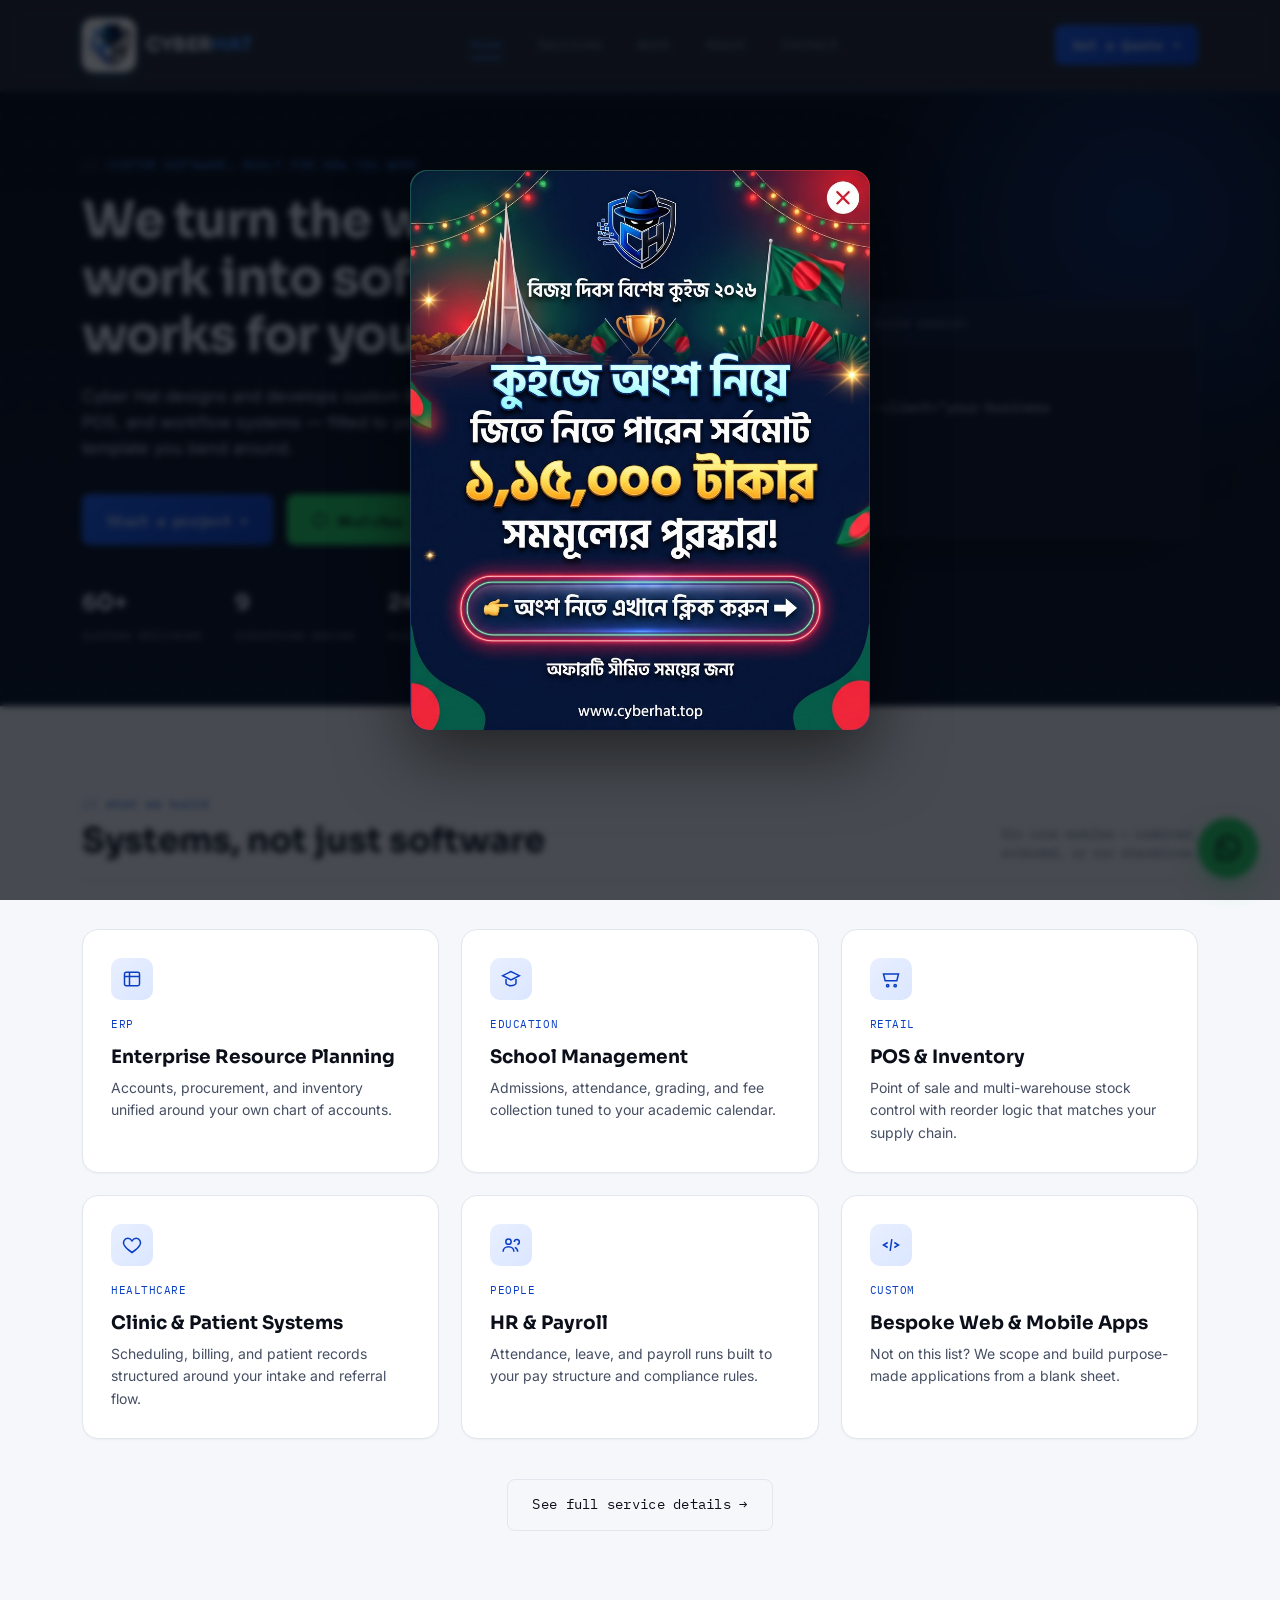
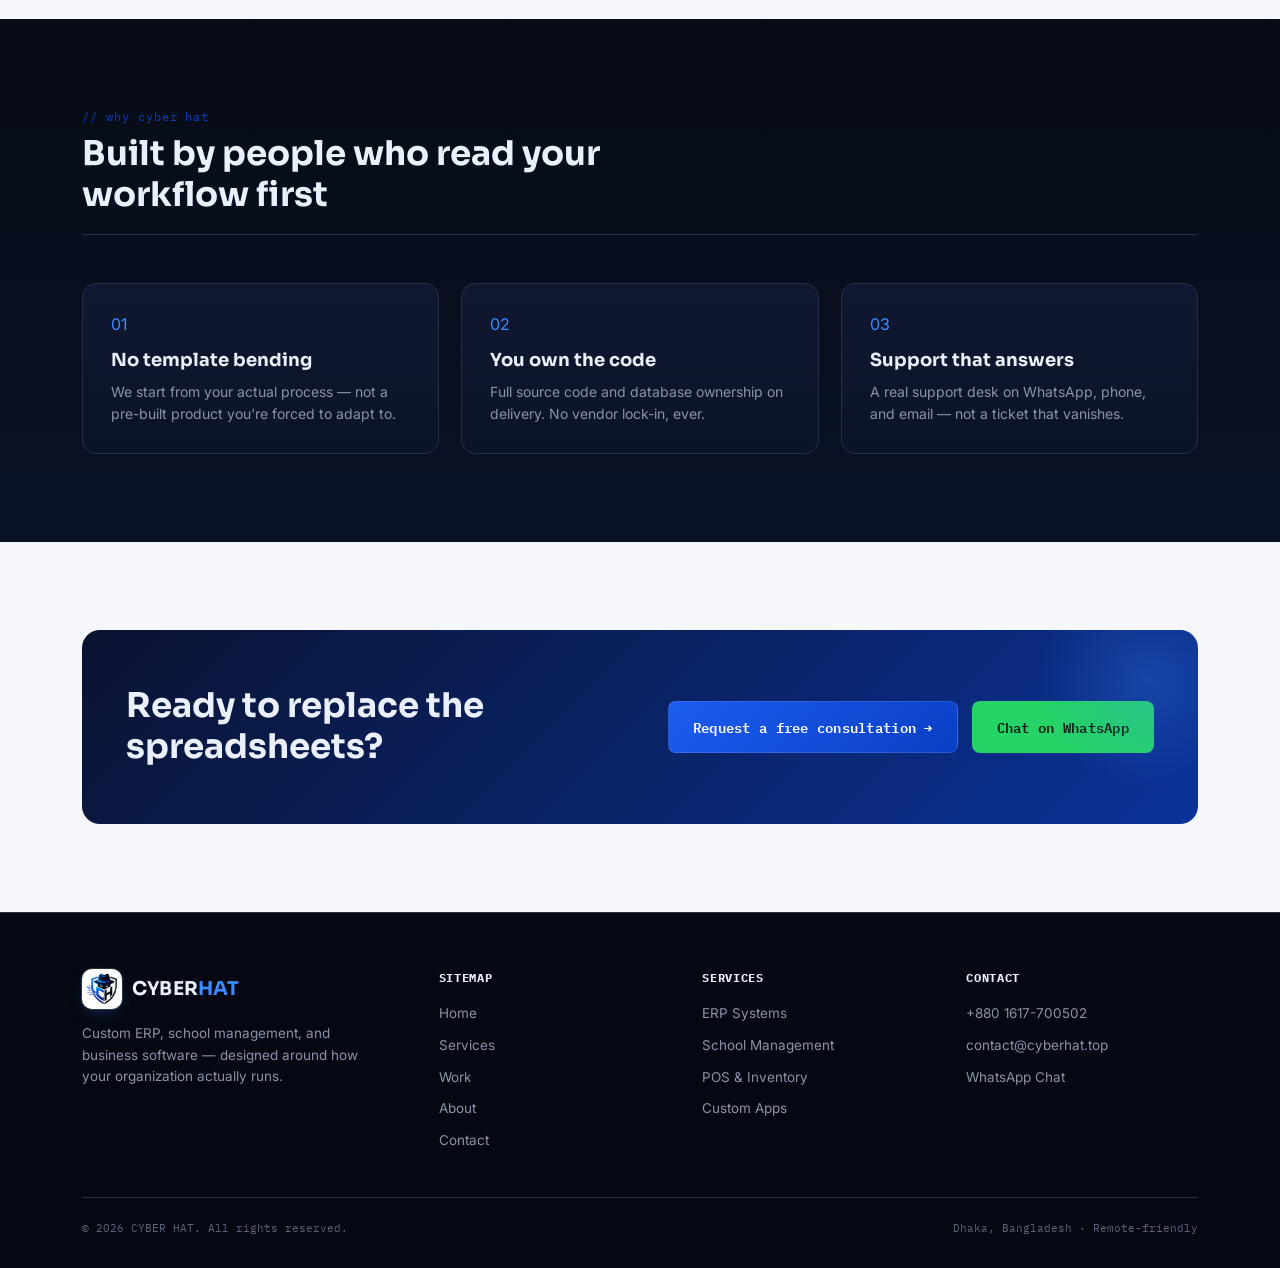
<file: index.html>
<!DOCTYPE html>
<html lang="en">
<head>
<meta charset="UTF-8">
<meta name="viewport" content="width=device-width, initial-scale=1, viewport-fit=cover">
<meta name="theme-color" content="#0B0F19">
<title>Cyber Hat — Custom Software, ERP & School Management Systems</title>
<meta name="description" content="Cyber Hat builds custom ERP, school management, POS and business software tailored to how your organization actually works.">
<link rel="preconnect" href="https://fonts.googleapis.com">
<link rel="preconnect" href="https://fonts.gstatic.com" crossorigin>
<link href="https://fonts.googleapis.com/css2?family=Sora:wght@400;600;700;800&family=Inter:wght@400;500;600&family=IBM+Plex+Mono:wght@400;500&display=swap" rel="stylesheet">
<link rel="icon" type="image/png" href="favicon.png">
<link rel="apple-touch-icon" href="logo.png">
<link rel="stylesheet" href="style.css">
</head>
<body>

<header class="site-header">
  <nav class="nav">
    <a href="index.html" class="logo" aria-label="Cyber Hat — Home">
      <img class="logo-img" src="logo.png" alt="" width="54" height="54" decoding="async">
      <span class="logo-fallback" aria-hidden="true"><svg viewBox="0 0 32 32" fill="none"><path d="M16 3 L28 9.5 V22.5 L16 29 L4 22.5 V9.5 Z" stroke="#3B8BFF" stroke-width="1.8"/><path d="M10 14 L16 10 L22 14 M10 14 V20 L16 24 L22 20 V14" stroke="#3B8BFF" stroke-width="1.8" stroke-linejoin="round"/></svg></span>
      <span class="logo-word">CYBER<span>HAT</span></span>
    </a>
    <ul class="nav-links">
      <li><a href="index.html" class="active">Home</a></li>
      <li><a href="services.html">Services</a></li>
      <li><a href="work.html">Work</a></li>
      <li><a href="about.html">About</a></li>
      <li><a href="contact.html">Contact</a></li>
    </ul>
    <a class="nav-cta desktop-only" href="contact.html">Get a Quote →</a>
    <button class="nav-toggle" aria-label="Toggle menu" aria-expanded="false" aria-controls="mobile-menu">☰</button>
  </nav>
  <div class="mobile-menu" id="mobile-menu">
    <a href="index.html" class="active">Home</a>
    <a href="services.html">Services</a>
    <a href="work.html">Work</a>
    <a href="about.html">About</a>
    <a href="contact.html">Contact</a>
    <a class="nav-cta" href="contact.html">Get a Quote →</a>
  </div>
</header>

<section class="page-hero" style="padding-bottom:0;">
  <div class="wrap">
    <div class="crumb">CUSTOM SOFTWARE, BUILT FOR HOW YOU WORK</div>
    <div class="hero-grid">
      <div>
        <h1>We turn the way you work into software that works for you.</h1>
        <p class="lede">Cyber Hat designs and develops custom ERP, school management, POS, and workflow systems — fitted to your exact process, not a template you bend around.</p>
        <div class="hero-actions">
          <a class="btn btn-primary" href="contact.html">Start a project →</a>
          <a class="btn btn-whatsapp" href="https://wa.me/8801617700502?text=Hi%20Cyber%20Hat%2C%20I%27d%20like%20to%20talk%20about%20a%20software%20project." target="_blank" rel="noopener">
            <svg width="16" height="16" viewBox="0 0 24 24" fill="#06210F"><path d="M12 2C6.5 2 2 6.5 2 12c0 1.9.5 3.7 1.5 5.3L2 22l4.9-1.3C8.4 21.6 10.2 22 12 22c5.5 0 10-4.5 10-10S17.5 2 12 2zm0 18c-1.6 0-3.1-.4-4.4-1.2l-.3-.2-3 .8.8-2.9-.2-.3C4.4 15 4 13.5 4 12c0-4.4 3.6-8 8-8s8 3.6 8 8-3.6 8-8 8z"/></svg>
            WhatsApp Us
          </a>
        </div>
        <div class="hero-stats">
          <div><strong style="font-family:var(--display); font-size:22px; display:block;">60+</strong><span style="font-family:var(--mono); font-size:11px; color:var(--muted);">systems delivered</span></div>
          <div><strong style="font-family:var(--display); font-size:22px; display:block;">9</strong><span style="font-family:var(--mono); font-size:11px; color:var(--muted);">industries served</span></div>
          <div><strong style="font-family:var(--display); font-size:22px; display:block;">24/7</strong><span style="font-family:var(--mono); font-size:11px; color:var(--muted);">support desk</span></div>
        </div>
      </div>
      <div class="terminal reveal">
        <div class="terminal-bar"><span></span><span></span><span></span><span class="lbl">cyberhat — build session</span></div>
        <div class="terminal-body" data-terminal><div class="line"><span class="prompt">$</span> <span class="caret"></span></div></div>
      </div>
    </div>
    <div style="height:60px;"></div>
  </div>
</section>

<section>
  <div class="wrap">
    <div class="section-head reveal">
      <div>
        <div class="section-tag">what we build</div>
        <h2>Systems, not just software</h2>
      </div>
      <p class="section-note">Six core modules — combined, extended, or run standalone.</p>
    </div>
    <div class="grid-3">
      <div class="card reveal">
        <div class="card-icon"><svg width="20" height="20" viewBox="0 0 24 24" fill="none" stroke="#0A3FC4" stroke-width="1.8"><rect x="3" y="4" width="18" height="16" rx="2"/><path d="M3 9h18M9 4v16"/></svg></div>
        <div class="tag">ERP</div>
        <h3>Enterprise Resource Planning</h3>
        <p>Accounts, procurement, and inventory unified around your own chart of accounts.</p>
      </div>
      <div class="card reveal">
        <div class="card-icon"><svg width="20" height="20" viewBox="0 0 24 24" fill="none" stroke="#0A3FC4" stroke-width="1.8"><path d="M12 3 2 8l10 5 10-5-10-5Z"/><path d="M6 12v5c0 1.5 3 3 6 3s6-1.5 6-3v-5"/></svg></div>
        <div class="tag">EDUCATION</div>
        <h3>School Management</h3>
        <p>Admissions, attendance, grading, and fee collection tuned to your academic calendar.</p>
      </div>
      <div class="card reveal">
        <div class="card-icon"><svg width="20" height="20" viewBox="0 0 24 24" fill="none" stroke="#0A3FC4" stroke-width="1.8"><path d="M3 6h18l-2 8H5L3 6Z"/><circle cx="8" cy="20" r="1.4"/><circle cx="17" cy="20" r="1.4"/></svg></div>
        <div class="tag">RETAIL</div>
        <h3>POS &amp; Inventory</h3>
        <p>Point of sale and multi-warehouse stock control with reorder logic that matches your supply chain.</p>
      </div>
      <div class="card reveal">
        <div class="card-icon"><svg width="20" height="20" viewBox="0 0 24 24" fill="none" stroke="#0A3FC4" stroke-width="1.8"><path d="M12 21s-7-4.4-9.5-9C.7 8.4 2.7 4 7 4c2.2 0 3.8 1.3 5 3 1.2-1.7 2.8-3 5-3 4.3 0 6.3 4.4 4.5 8-2.5 4.6-9.5 9-9.5 9Z"/></svg></div>
        <div class="tag">HEALTHCARE</div>
        <h3>Clinic &amp; Patient Systems</h3>
        <p>Scheduling, billing, and patient records structured around your intake and referral flow.</p>
      </div>
      <div class="card reveal">
        <div class="card-icon"><svg width="20" height="20" viewBox="0 0 24 24" fill="none" stroke="#0A3FC4" stroke-width="1.8"><circle cx="9" cy="8" r="3.2"/><path d="M2.5 20c0-3.5 3-6 6.5-6s6.5 2.5 6.5 6"/><path d="M16 8.5a3 3 0 1 1 3.6 2.9M20 20c0-2.3-1.4-4.3-3.4-5.2"/></svg></div>
        <div class="tag">PEOPLE</div>
        <h3>HR &amp; Payroll</h3>
        <p>Attendance, leave, and payroll runs built to your pay structure and compliance rules.</p>
      </div>
      <div class="card reveal">
        <div class="card-icon"><svg width="20" height="20" viewBox="0 0 24 24" fill="none" stroke="#0A3FC4" stroke-width="1.8"><path d="m8 9-5 3 5 3M16 9l5 3-5 3M13 5l-2 14"/></svg></div>
        <div class="tag">CUSTOM</div>
        <h3>Bespoke Web &amp; Mobile Apps</h3>
        <p>Not on this list? We scope and build purpose-made applications from a blank sheet.</p>
      </div>
    </div>
    <div style="text-align:center; margin-top:40px;">
      <a class="btn btn-outline on-light" href="services.html">See full service details →</a>
    </div>
  </div>
</section>

<section class="dark-section">
  <div class="wrap">
    <div class="section-head reveal">
      <div>
        <div class="section-tag">why cyber hat</div>
        <h2>Built by people who read your workflow first</h2>
      </div>
    </div>
    <div class="grid-3">
      <div class="dark-card reveal">
        <div class="tag" style="color:var(--signal);">01</div>
        <h3>No template bending</h3>
        <p>We start from your actual process — not a pre-built product you're forced to adapt to.</p>
      </div>
      <div class="dark-card reveal">
        <div class="tag" style="color:var(--signal);">02</div>
        <h3>You own the code</h3>
        <p>Full source code and database ownership on delivery. No vendor lock-in, ever.</p>
      </div>
      <div class="dark-card reveal">
        <div class="tag" style="color:var(--signal);">03</div>
        <h3>Support that answers</h3>
        <p>A real support desk on WhatsApp, phone, and email — not a ticket that vanishes.</p>
      </div>
    </div>
  </div>
</section>

<section>
  <div class="wrap">
    <div class="cta-band reveal">
      <h2>Ready to replace the spreadsheets?</h2>
      <div class="cta-actions">
        <a class="btn btn-primary" href="contact.html">Request a free consultation →</a>
        <a class="btn btn-whatsapp" href="https://wa.me/8801617700502" target="_blank" rel="noopener">Chat on WhatsApp</a>
      </div>
    </div>
  </div>
</section>

<footer class="site-footer">
  <div class="wrap">
    <div class="foot-grid">
      <div class="foot-col">
        <div class="foot-brand">
          <img class="logo-img foot-logo" src="logo.png" alt="" width="40" height="40" loading="lazy" decoding="async">
          <span class="logo-fallback" aria-hidden="true"><svg width="26" height="26" viewBox="0 0 32 32" fill="none"><path d="M16 3 L28 9.5 V22.5 L16 29 L4 22.5 V9.5 Z" stroke="#3B8BFF" stroke-width="1.8"/><path d="M10 14 L16 10 L22 14 M10 14 V20 L16 24 L22 20 V14" stroke="#3B8BFF" stroke-width="1.8" stroke-linejoin="round"/></svg></span>
          <span class="logo-word">CYBER<span>HAT</span></span>
        </div>
        <p class="foot-desc">Custom ERP, school management, and business software — designed around how your organization actually runs.</p>
      </div>
      <div class="foot-col">
        <h4>Sitemap</h4>
        <a href="index.html">Home</a>
        <a href="services.html">Services</a>
        <a href="work.html">Work</a>
        <a href="about.html">About</a>
        <a href="contact.html">Contact</a>
      </div>
      <div class="foot-col">
        <h4>Services</h4>
        <a href="services.html">ERP Systems</a>
        <a href="services.html">School Management</a>
        <a href="services.html">POS &amp; Inventory</a>
        <a href="services.html">Custom Apps</a>
      </div>
      <div class="foot-col">
        <h4>Contact</h4>
        <a href="tel:+8801617700502">+880 1617-700502</a>
        <a href="mailto:contact@cyberhat.top">contact@cyberhat.top</a>
        <a href="https://wa.me/8801617700502" target="_blank" rel="noopener">WhatsApp Chat</a>
      </div>
    </div>
    <div class="foot-bottom">
      <span>© 2026 CYBER HAT. All rights reserved.</span>
      <span>Dhaka, Bangladesh · Remote-friendly</span>
    </div>
  </div>
</footer>

<div class="wa-float">
  <span class="wa-tooltip">Chat with us</span>
  <a class="wa-btn" href="https://wa.me/8801617700502?text=Hi%20Cyber%20Hat%2C%20I%27d%20like%20to%20talk%20about%20a%20software%20project." target="_blank" rel="noopener" aria-label="Chat on WhatsApp">
    <svg viewBox="0 0 24 24" fill="#06210F"><path d="M12 2C6.5 2 2 6.5 2 12c0 1.9.5 3.7 1.5 5.3L2 22l4.9-1.3C8.4 21.6 10.2 22 12 22c5.5 0 10-4.5 10-10S17.5 2 12 2zm0 18c-1.6 0-3.1-.4-4.4-1.2l-.3-.2-3 .8.8-2.9-.2-.3C4.4 15 4 13.5 4 12c0-4.4 3.6-8 8-8s8 3.6 8 8-3.6 8-8 8zm4.4-5.9c-.2-.1-1.4-.7-1.7-.8-.2-.1-.4-.1-.6.1-.2.2-.6.8-.8 1-.1.2-.3.2-.5.1-.7-.3-1.4-.7-2-1.3-.5-.5-1-1.1-1.4-1.7-.1-.2 0-.4.1-.5.1-.1.2-.3.4-.4.1-.1.2-.3.2-.4.1-.2 0-.3 0-.4-.1-.1-.6-1.4-.8-1.9-.2-.5-.4-.4-.6-.4h-.5c-.2 0-.4.1-.6.3-.2.2-.8.8-.8 1.9s.8 2.2.9 2.4c.1.2 1.6 2.4 3.8 3.4.5.2.9.4 1.3.5.5.2 1 .1 1.4.1.4-.1 1.4-.6 1.6-1.1.2-.5.2-1 .1-1.1-.1-.1-.2-.2-.4-.3z"/></svg>
  </a>
</div>

<script src="script.js"></script>
</body>
</html>
</file>
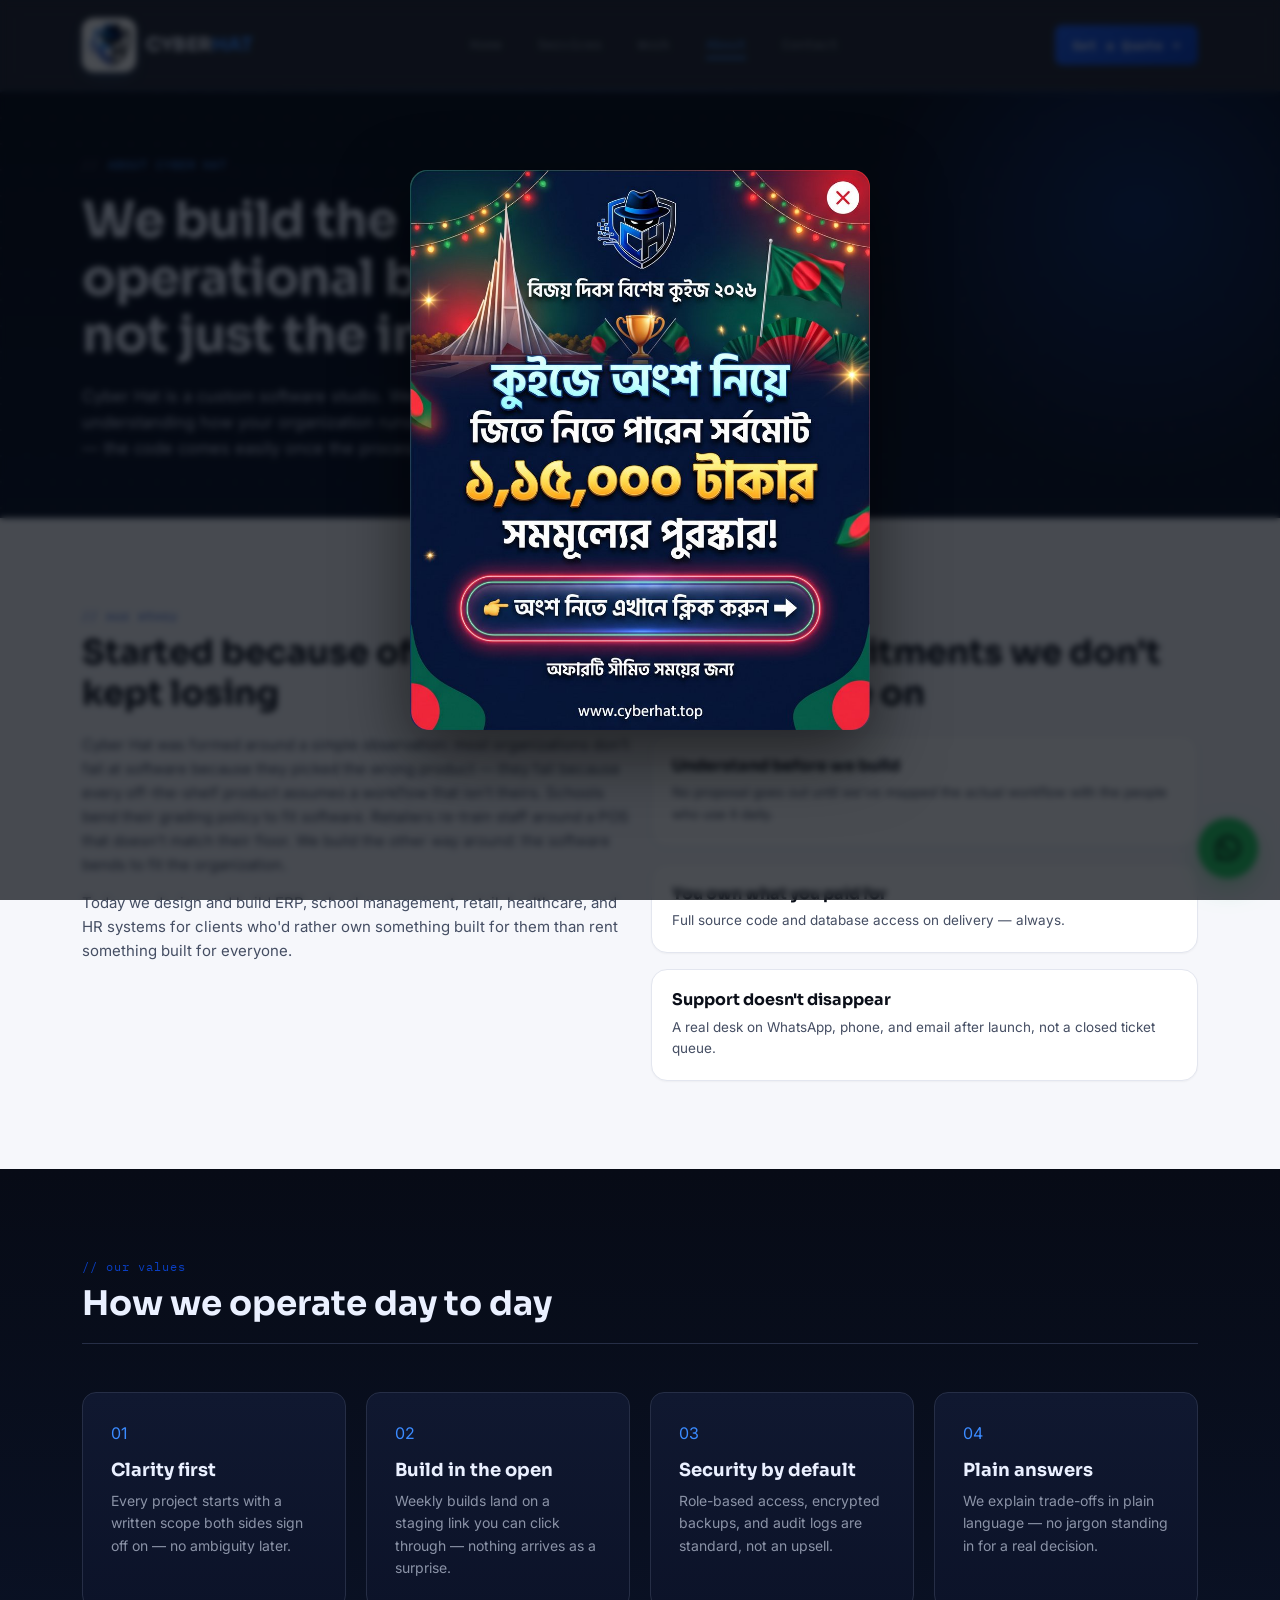
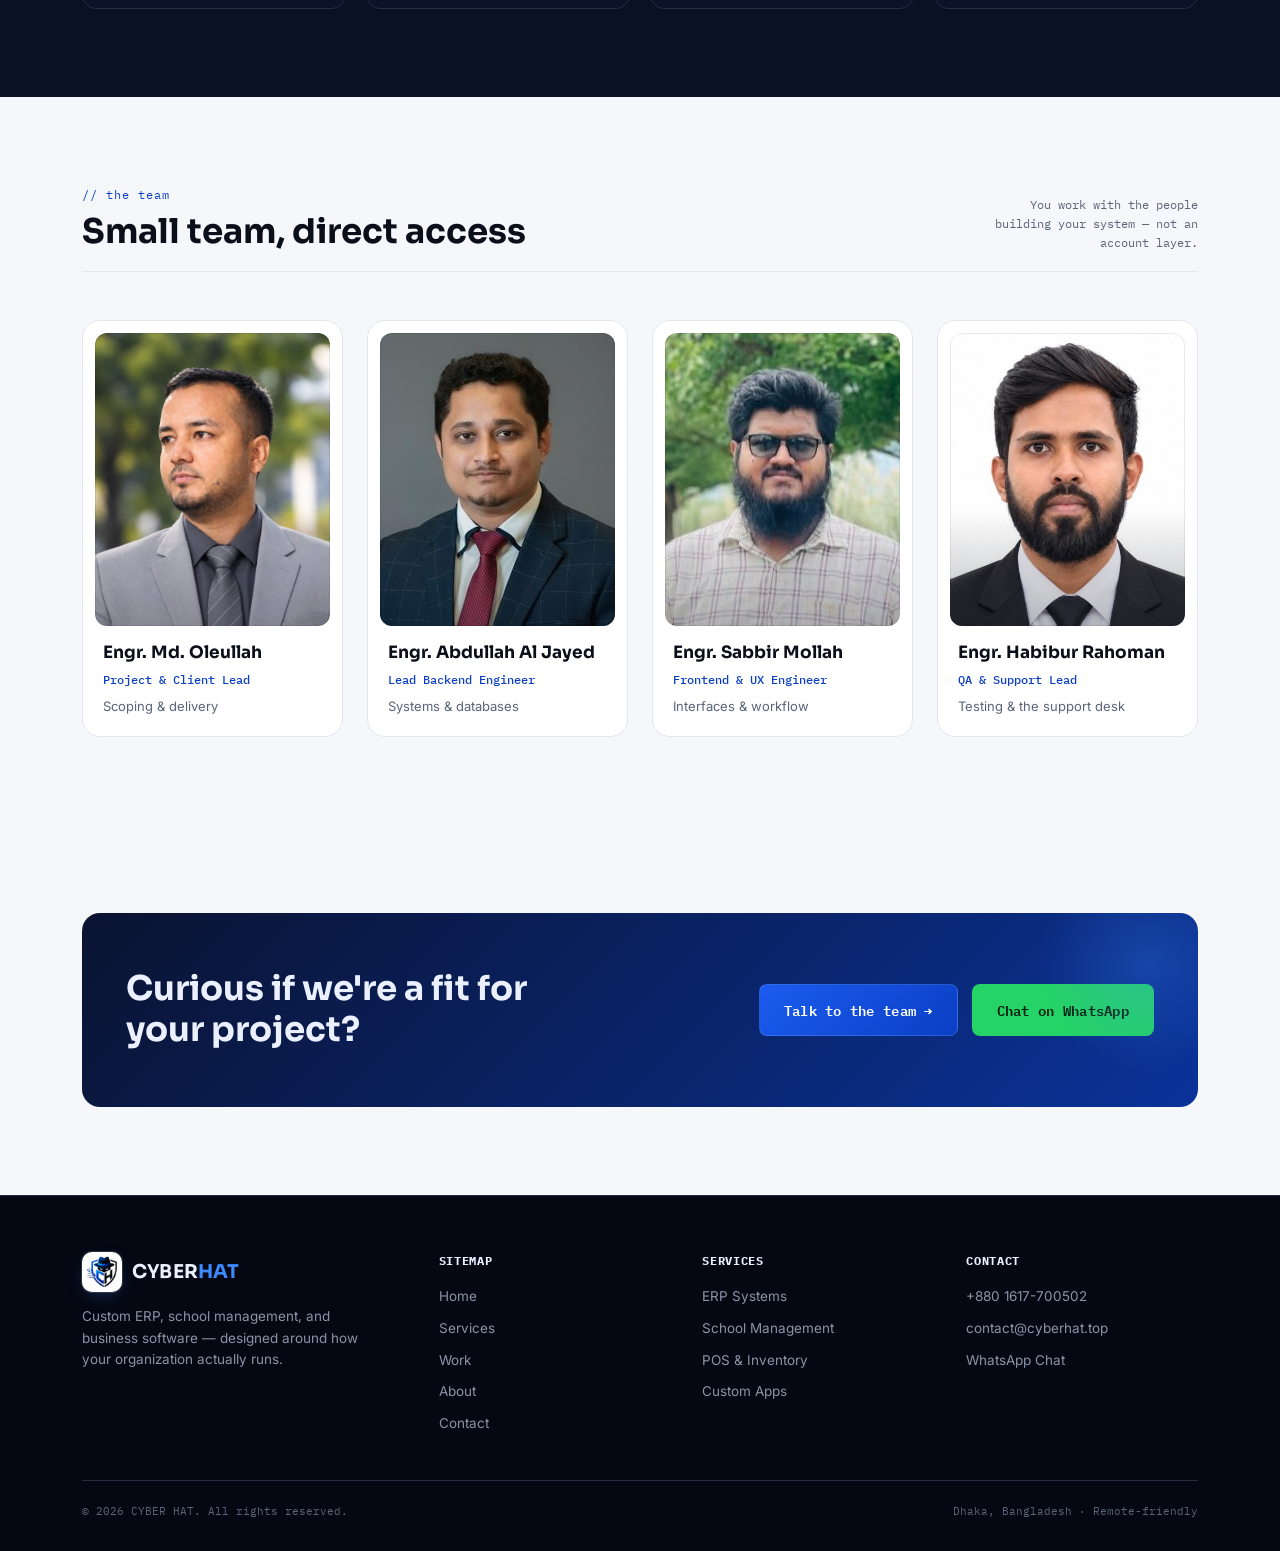
<file: about.html>
<!DOCTYPE html>
<html lang="en">
<head>
<meta charset="UTF-8">
<meta name="viewport" content="width=device-width, initial-scale=1, viewport-fit=cover">
<meta name="theme-color" content="#0B0F19">
<title>About — Cyber Hat</title>
<meta name="description" content="Cyber Hat is a custom software studio building ERP, school management and business systems.">
<link rel="preconnect" href="https://fonts.googleapis.com">
<link rel="preconnect" href="https://fonts.gstatic.com" crossorigin>
<link href="https://fonts.googleapis.com/css2?family=Sora:wght@400;600;700;800&family=Inter:wght@400;500;600&family=IBM+Plex+Mono:wght@400;500&display=swap" rel="stylesheet">
<link rel="icon" type="image/png" href="favicon.png">
<link rel="apple-touch-icon" href="logo.png">
<link rel="stylesheet" href="style.css">
</head>
<body>

<header class="site-header">
  <nav class="nav">
    <a href="index.html" class="logo" aria-label="Cyber Hat — Home">
      <img class="logo-img" src="logo.png" alt="" width="54" height="54" decoding="async">
      <span class="logo-fallback" aria-hidden="true"><svg viewBox="0 0 32 32" fill="none"><path d="M16 3 L28 9.5 V22.5 L16 29 L4 22.5 V9.5 Z" stroke="#3B8BFF" stroke-width="1.8"/><path d="M10 14 L16 10 L22 14 M10 14 V20 L16 24 L22 20 V14" stroke="#3B8BFF" stroke-width="1.8" stroke-linejoin="round"/></svg></span>
      <span class="logo-word">CYBER<span>HAT</span></span>
    </a>
    <ul class="nav-links">
      <li><a href="index.html">Home</a></li>
      <li><a href="services.html">Services</a></li>
      <li><a href="work.html">Work</a></li>
      <li><a href="about.html" class="active">About</a></li>
      <li><a href="contact.html">Contact</a></li>
    </ul>
    <a class="nav-cta desktop-only" href="contact.html">Get a Quote →</a>
    <button class="nav-toggle" aria-label="Toggle menu" aria-expanded="false" aria-controls="mobile-menu">☰</button>
  </nav>
  <div class="mobile-menu" id="mobile-menu">
    <a href="index.html">Home</a>
    <a href="services.html">Services</a>
    <a href="work.html">Work</a>
    <a href="about.html" class="active">About</a>
    <a href="contact.html">Contact</a>
    <a class="nav-cta" href="contact.html">Get a Quote →</a>
  </div>
</header>

<section class="page-hero">
  <div class="wrap">
    <div class="crumb">ABOUT CYBER HAT</div>
    <h1>We build the operational backbone, not just the interface.</h1>
    <p class="lede">Cyber Hat is a custom software studio. We spend more time understanding how your organization runs than we spend writing code — the code comes easily once the process is right.</p>
  </div>
</section>

<section>
  <div class="wrap">
    <div class="grid-2 reveal">
      <div>
        <div class="section-tag">our story</div>
        <h2>Started because off-the-shelf kept losing</h2>
        <p style="margin-top:18px; color:#454e63; font-size:15px;">Cyber Hat was formed around a simple observation: most organizations don't fail at software because they picked the wrong product — they fail because every off-the-shelf product assumes a workflow that isn't theirs. Schools bend their grading policy to fit software. Retailers re-train staff around a POS that doesn't match their floor. We build the other way around: the software bends to fit the organization.</p>
        <p style="margin-top:14px; color:#454e63; font-size:15px;">Today we design and build ERP, school management, retail, healthcare, and HR systems for clients who'd rather own something built for them than rent something built for everyone.</p>
      </div>
      <div>
        <div class="section-tag">what drives the work</div>
        <h2>Three commitments we don't compromise on</h2>
        <div style="margin-top:20px; display:flex; flex-direction:column; gap:16px;">
          <div class="card" style="padding:20px;">
            <h3 style="font-size:16px; margin:0 0 6px;">Understand before we build</h3>
            <p style="font-size:13.5px;">No proposal goes out until we've mapped the actual workflow with the people who use it daily.</p>
          </div>
          <div class="card" style="padding:20px;">
            <h3 style="font-size:16px; margin:0 0 6px;">You own what you paid for</h3>
            <p style="font-size:13.5px;">Full source code and database access on delivery — always.</p>
          </div>
          <div class="card" style="padding:20px;">
            <h3 style="font-size:16px; margin:0 0 6px;">Support doesn't disappear</h3>
            <p style="font-size:13.5px;">A real desk on WhatsApp, phone, and email after launch, not a closed ticket queue.</p>
          </div>
        </div>
      </div>
    </div>
  </div>
</section>

<section class="dark-section">
  <div class="wrap">
    <div class="section-head reveal">
      <div>
        <div class="section-tag">our values</div>
        <h2>How we operate day to day</h2>
      </div>
    </div>
    <div class="value-row">
      <div class="dark-card reveal">
        <div class="tag" style="color:var(--signal);">01</div>
        <h3>Clarity first</h3>
        <p>Every project starts with a written scope both sides sign off on — no ambiguity later.</p>
      </div>
      <div class="dark-card reveal">
        <div class="tag" style="color:var(--signal);">02</div>
        <h3>Build in the open</h3>
        <p>Weekly builds land on a staging link you can click through — nothing arrives as a surprise.</p>
      </div>
      <div class="dark-card reveal">
        <div class="tag" style="color:var(--signal);">03</div>
        <h3>Security by default</h3>
        <p>Role-based access, encrypted backups, and audit logs are standard, not an upsell.</p>
      </div>
      <div class="dark-card reveal">
        <div class="tag" style="color:var(--signal);">04</div>
        <h3>Plain answers</h3>
        <p>We explain trade-offs in plain language — no jargon standing in for a real decision.</p>
      </div>
    </div>
  </div>
</section>

<section>
  <div class="wrap">
    <div class="section-head reveal">
      <div>
        <div class="section-tag">the team</div>
        <h2>Small team, direct access</h2>
      </div>
      <p class="section-note">You work with the people building your system — not an account layer.</p>
    </div>
    <div class="team-grid">
      <div class="team-card reveal">
        <div class="team-photo"><img src="team-oleullah.jpg" alt="Engr. Md. Oleullah, Project &amp; Client Lead" width="720" height="720" loading="lazy"></div>
        <h3>Engr. Md. Oleullah</h3>
        <span class="role">Project &amp; Client Lead</span>
        <p class="team-sub">Scoping &amp; delivery</p>
      </div>
      <div class="team-card reveal">
        <div class="team-photo"><img src="team-jayed.jpg" alt="Engr. Abdullah Al Jayed, Lead Backend Engineer" width="540" height="540" loading="lazy"></div>
        <h3>Engr. Abdullah Al Jayed</h3>
        <span class="role">Lead Backend Engineer</span>
        <p class="team-sub">Systems &amp; databases</p>
      </div>
      <div class="team-card reveal">
        <div class="team-photo"><img src="team-sabbir.jpg" alt="Engr. Sabbir Mollah, Frontend &amp; UX Engineer" width="432" height="540" loading="lazy"></div>
        <h3>Engr. Sabbir Mollah</h3>
        <span class="role">Frontend &amp; UX Engineer</span>
        <p class="team-sub">Interfaces &amp; workflow</p>
      </div>
      <div class="team-card reveal">
        <div class="team-photo"><img src="team-habibur.jpg" alt="Engr. Habibur Rahoman, QA &amp; Support Lead" width="540" height="540" loading="lazy"></div>
        <h3>Engr. Habibur Rahoman</h3>
        <span class="role">QA &amp; Support Lead</span>
        <p class="team-sub">Testing &amp; the support desk</p>
      </div>
    </div>
  </div>
</section>

<section>
  <div class="wrap">
    <div class="cta-band reveal">
      <h2>Curious if we're a fit for your project?</h2>
      <div class="cta-actions">
        <a class="btn btn-primary" href="contact.html">Talk to the team →</a>
        <a class="btn btn-whatsapp" href="https://wa.me/8801617700502" target="_blank" rel="noopener">Chat on WhatsApp</a>
      </div>
    </div>
  </div>
</section>

<footer class="site-footer">
  <div class="wrap">
    <div class="foot-grid">
      <div class="foot-col">
        <div class="foot-brand">
          <img class="logo-img foot-logo" src="logo.png" alt="" width="40" height="40" loading="lazy" decoding="async">
          <span class="logo-fallback" aria-hidden="true"><svg width="26" height="26" viewBox="0 0 32 32" fill="none"><path d="M16 3 L28 9.5 V22.5 L16 29 L4 22.5 V9.5 Z" stroke="#3B8BFF" stroke-width="1.8"/><path d="M10 14 L16 10 L22 14 M10 14 V20 L16 24 L22 20 V14" stroke="#3B8BFF" stroke-width="1.8" stroke-linejoin="round"/></svg></span>
          <span class="logo-word">CYBER<span>HAT</span></span>
        </div>
        <p class="foot-desc">Custom ERP, school management, and business software — designed around how your organization actually runs.</p>
      </div>
      <div class="foot-col">
        <h4>Sitemap</h4>
        <a href="index.html">Home</a>
        <a href="services.html">Services</a>
        <a href="work.html">Work</a>
        <a href="about.html">About</a>
        <a href="contact.html">Contact</a>
      </div>
      <div class="foot-col">
        <h4>Services</h4>
        <a href="services.html">ERP Systems</a>
        <a href="services.html">School Management</a>
        <a href="services.html">POS &amp; Inventory</a>
        <a href="services.html">Custom Apps</a>
      </div>
      <div class="foot-col">
        <h4>Contact</h4>
        <a href="tel:+8801617700502">+880 1617-700502</a>
        <a href="mailto:contact@cyberhat.top">contact@cyberhat.top</a>
        <a href="https://wa.me/8801617700502" target="_blank" rel="noopener">WhatsApp Chat</a>
      </div>
    </div>
    <div class="foot-bottom">
      <span>© 2026 CYBER HAT. All rights reserved.</span>
      <span>Dhaka, Bangladesh · Remote-friendly</span>
    </div>
  </div>
</footer>

<div class="wa-float">
  <span class="wa-tooltip">Chat with us</span>
  <a class="wa-btn" href="https://wa.me/8801617700502?text=Hi%20Cyber%20Hat%2C%20I%27d%20like%20to%20talk%20about%20a%20software%20project." target="_blank" rel="noopener" aria-label="Chat on WhatsApp">
    <svg viewBox="0 0 24 24" fill="#06210F"><path d="M12 2C6.5 2 2 6.5 2 12c0 1.9.5 3.7 1.5 5.3L2 22l4.9-1.3C8.4 21.6 10.2 22 12 22c5.5 0 10-4.5 10-10S17.5 2 12 2zm0 18c-1.6 0-3.1-.4-4.4-1.2l-.3-.2-3 .8.8-2.9-.2-.3C4.4 15 4 13.5 4 12c0-4.4 3.6-8 8-8s8 3.6 8 8-3.6 8-8 8zm4.4-5.9c-.2-.1-1.4-.7-1.7-.8-.2-.1-.4-.1-.6.1-.2.2-.6.8-.8 1-.1.2-.3.2-.5.1-.7-.3-1.4-.7-2-1.3-.5-.5-1-1.1-1.4-1.7-.1-.2 0-.4.1-.5.1-.1.2-.3.4-.4.1-.1.2-.3.2-.4.1-.2 0-.3 0-.4-.1-.1-.6-1.4-.8-1.9-.2-.5-.4-.4-.6-.4h-.5c-.2 0-.4.1-.6.3-.2.2-.8.8-.8 1.9s.8 2.2.9 2.4c.1.2 1.6 2.4 3.8 3.4.5.2.9.4 1.3.5.5.2 1 .1 1.4.1.4-.1 1.4-.6 1.6-1.1.2-.5.2-1 .1-1.1-.1-.1-.2-.2-.4-.3z"/></svg>
  </a>
</div>

<script src="script.js"></script>
</body>
</html>
</file>
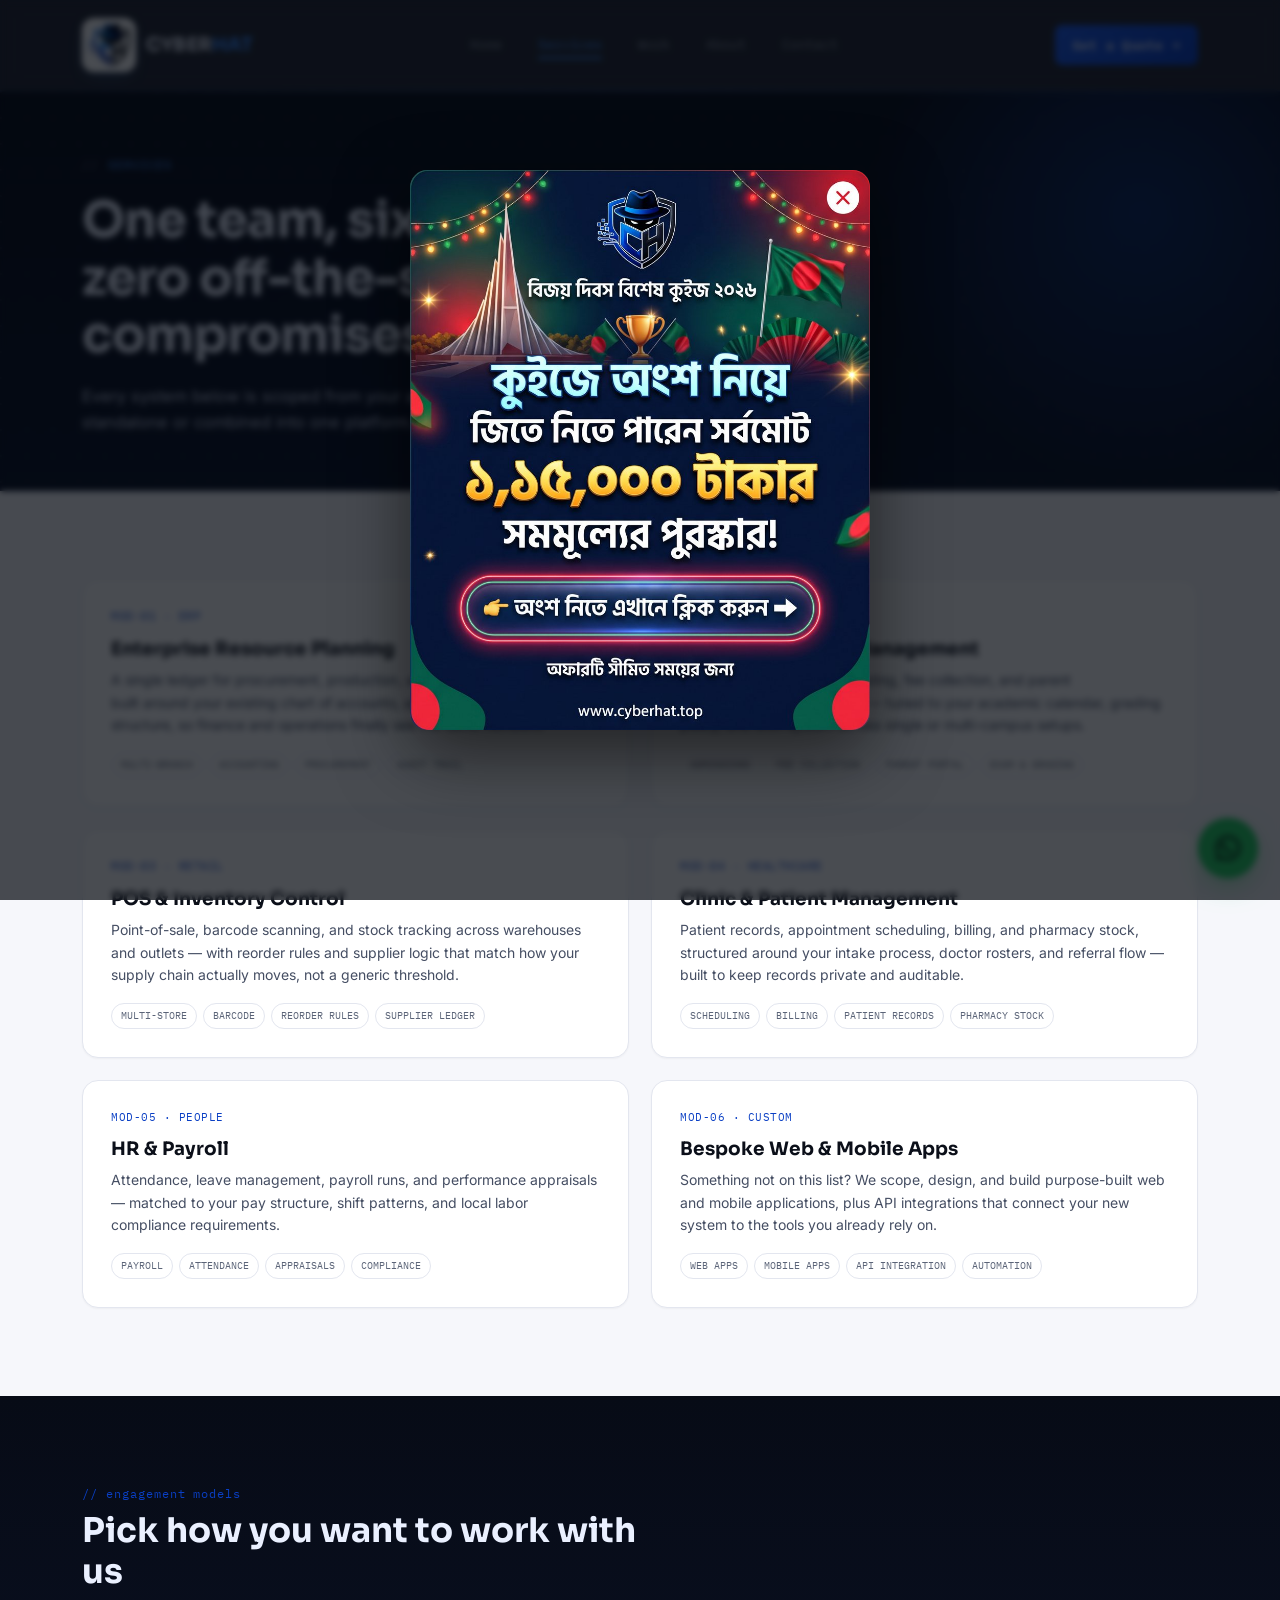
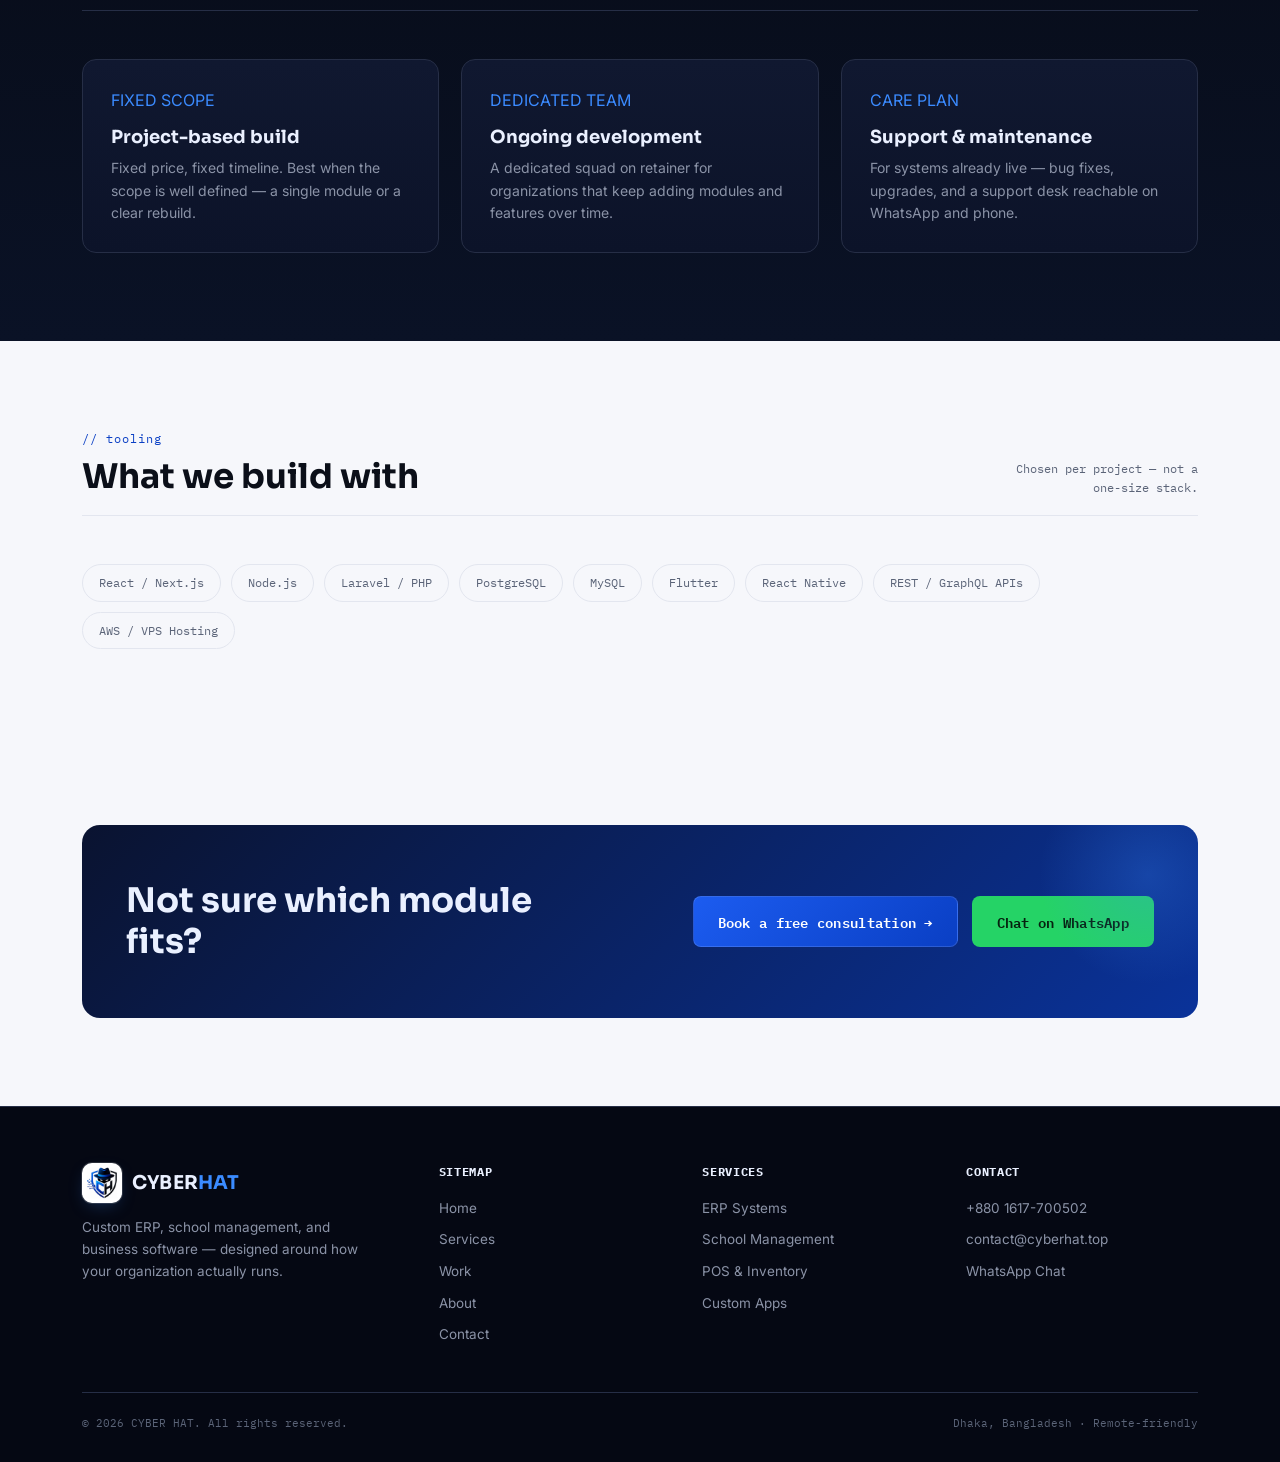
<file: services.html>
<!DOCTYPE html>
<html lang="en">
<head>
<meta charset="UTF-8">
<meta name="viewport" content="width=device-width, initial-scale=1, viewport-fit=cover">
<meta name="theme-color" content="#0B0F19">
<title>Services — Cyber Hat</title>
<meta name="description" content="ERP, school management, POS, healthcare, HR and custom software services from Cyber Hat.">
<link rel="preconnect" href="https://fonts.googleapis.com">
<link rel="preconnect" href="https://fonts.gstatic.com" crossorigin>
<link href="https://fonts.googleapis.com/css2?family=Sora:wght@400;600;700;800&family=Inter:wght@400;500;600&family=IBM+Plex+Mono:wght@400;500&display=swap" rel="stylesheet">
<link rel="icon" type="image/png" href="favicon.png">
<link rel="apple-touch-icon" href="logo.png">
<link rel="stylesheet" href="style.css">
</head>
<body>

<header class="site-header">
  <nav class="nav">
    <a href="index.html" class="logo" aria-label="Cyber Hat — Home">
      <img class="logo-img" src="logo.png" alt="" width="54" height="54" decoding="async">
      <span class="logo-fallback" aria-hidden="true"><svg viewBox="0 0 32 32" fill="none"><path d="M16 3 L28 9.5 V22.5 L16 29 L4 22.5 V9.5 Z" stroke="#3B8BFF" stroke-width="1.8"/><path d="M10 14 L16 10 L22 14 M10 14 V20 L16 24 L22 20 V14" stroke="#3B8BFF" stroke-width="1.8" stroke-linejoin="round"/></svg></span>
      <span class="logo-word">CYBER<span>HAT</span></span>
    </a>
    <ul class="nav-links">
      <li><a href="index.html">Home</a></li>
      <li><a href="services.html" class="active">Services</a></li>
      <li><a href="work.html">Work</a></li>
      <li><a href="about.html">About</a></li>
      <li><a href="contact.html">Contact</a></li>
    </ul>
    <a class="nav-cta desktop-only" href="contact.html">Get a Quote →</a>
    <button class="nav-toggle" aria-label="Toggle menu" aria-expanded="false" aria-controls="mobile-menu">☰</button>
  </nav>
  <div class="mobile-menu" id="mobile-menu">
    <a href="index.html">Home</a>
    <a href="services.html" class="active">Services</a>
    <a href="work.html">Work</a>
    <a href="about.html">About</a>
    <a href="contact.html">Contact</a>
    <a class="nav-cta" href="contact.html">Get a Quote →</a>
  </div>
</header>

<section class="page-hero">
  <div class="wrap">
    <div class="crumb">SERVICES</div>
    <h1>One team, six modules, zero off-the-shelf compromises.</h1>
    <p class="lede">Every system below is scoped from your actual workflow and can run standalone or combined into one platform.</p>
  </div>
</section>

<section>
  <div class="wrap">

    <div class="grid-2 reveal" style="margin-bottom:22px;">
      <div class="card">
        <div class="tag">MOD-01 · ERP</div>
        <h3>Enterprise Resource Planning</h3>
        <p>A single ledger for procurement, production, accounts, and inventory — built around your existing chart of accounts, approval chains, and branch structure, so finance and operations finally see the same numbers.</p>
        <div class="chip-row"><span class="chip">MULTI-BRANCH</span><span class="chip">ACCOUNTING</span><span class="chip">PROCUREMENT</span><span class="chip">AUDIT TRAIL</span></div>
      </div>
      <div class="card">
        <div class="tag">MOD-02 · EDUCATION</div>
        <h3>School &amp; Campus Management</h3>
        <p>Admissions, attendance, grading, fee collection, and parent communication in one portal — tuned to your academic calendar, grading policy, and shift system across single or multi-campus setups.</p>
        <div class="chip-row"><span class="chip">ADMISSIONS</span><span class="chip">FEE COLLECTION</span><span class="chip">PARENT PORTAL</span><span class="chip">EXAM & GRADING</span></div>
      </div>
    </div>

    <div class="grid-2 reveal" style="margin-bottom:22px;">
      <div class="card">
        <div class="tag">MOD-03 · RETAIL</div>
        <h3>POS &amp; Inventory Control</h3>
        <p>Point-of-sale, barcode scanning, and stock tracking across warehouses and outlets — with reorder rules and supplier logic that match how your supply chain actually moves, not a generic threshold.</p>
        <div class="chip-row"><span class="chip">MULTI-STORE</span><span class="chip">BARCODE</span><span class="chip">REORDER RULES</span><span class="chip">SUPPLIER LEDGER</span></div>
      </div>
      <div class="card">
        <div class="tag">MOD-04 · HEALTHCARE</div>
        <h3>Clinic &amp; Patient Management</h3>
        <p>Patient records, appointment scheduling, billing, and pharmacy stock, structured around your intake process, doctor rosters, and referral flow — built to keep records private and auditable.</p>
        <div class="chip-row"><span class="chip">SCHEDULING</span><span class="chip">BILLING</span><span class="chip">PATIENT RECORDS</span><span class="chip">PHARMACY STOCK</span></div>
      </div>
    </div>

    <div class="grid-2 reveal">
      <div class="card">
        <div class="tag">MOD-05 · PEOPLE</div>
        <h3>HR &amp; Payroll</h3>
        <p>Attendance, leave management, payroll runs, and performance appraisals — matched to your pay structure, shift patterns, and local labor compliance requirements.</p>
        <div class="chip-row"><span class="chip">PAYROLL</span><span class="chip">ATTENDANCE</span><span class="chip">APPRAISALS</span><span class="chip">COMPLIANCE</span></div>
      </div>
      <div class="card">
        <div class="tag">MOD-06 · CUSTOM</div>
        <h3>Bespoke Web &amp; Mobile Apps</h3>
        <p>Something not on this list? We scope, design, and build purpose-built web and mobile applications, plus API integrations that connect your new system to the tools you already rely on.</p>
        <div class="chip-row"><span class="chip">WEB APPS</span><span class="chip">MOBILE APPS</span><span class="chip">API INTEGRATION</span><span class="chip">AUTOMATION</span></div>
      </div>
    </div>

  </div>
</section>

<section class="dark-section">
  <div class="wrap">
    <div class="section-head reveal">
      <div>
        <div class="section-tag">engagement models</div>
        <h2>Pick how you want to work with us</h2>
      </div>
    </div>
    <div class="grid-3">
      <div class="dark-card reveal">
        <div class="tag" style="color:var(--signal);">FIXED SCOPE</div>
        <h3>Project-based build</h3>
        <p>Fixed price, fixed timeline. Best when the scope is well defined — a single module or a clear rebuild.</p>
      </div>
      <div class="dark-card reveal">
        <div class="tag" style="color:var(--signal);">DEDICATED TEAM</div>
        <h3>Ongoing development</h3>
        <p>A dedicated squad on retainer for organizations that keep adding modules and features over time.</p>
      </div>
      <div class="dark-card reveal">
        <div class="tag" style="color:var(--signal);">CARE PLAN</div>
        <h3>Support &amp; maintenance</h3>
        <p>For systems already live — bug fixes, upgrades, and a support desk reachable on WhatsApp and phone.</p>
      </div>
    </div>
  </div>
</section>

<section>
  <div class="wrap">
    <div class="section-head reveal">
      <div>
        <div class="section-tag">tooling</div>
        <h2>What we build with</h2>
      </div>
      <p class="section-note">Chosen per project — not a one-size stack.</p>
    </div>
    <div class="chip-row" style="gap:10px;">
      <span class="chip" style="font-size:12px; padding:8px 16px;">React / Next.js</span>
      <span class="chip" style="font-size:12px; padding:8px 16px;">Node.js</span>
      <span class="chip" style="font-size:12px; padding:8px 16px;">Laravel / PHP</span>
      <span class="chip" style="font-size:12px; padding:8px 16px;">PostgreSQL</span>
      <span class="chip" style="font-size:12px; padding:8px 16px;">MySQL</span>
      <span class="chip" style="font-size:12px; padding:8px 16px;">Flutter</span>
      <span class="chip" style="font-size:12px; padding:8px 16px;">React Native</span>
      <span class="chip" style="font-size:12px; padding:8px 16px;">REST / GraphQL APIs</span>
      <span class="chip" style="font-size:12px; padding:8px 16px;">AWS / VPS Hosting</span>
    </div>
  </div>
</section>

<section>
  <div class="wrap">
    <div class="cta-band reveal">
      <h2>Not sure which module fits?</h2>
      <div class="cta-actions">
        <a class="btn btn-primary" href="contact.html">Book a free consultation →</a>
        <a class="btn btn-whatsapp" href="https://wa.me/8801617700502" target="_blank" rel="noopener">Chat on WhatsApp</a>
      </div>
    </div>
  </div>
</section>

<footer class="site-footer">
  <div class="wrap">
    <div class="foot-grid">
      <div class="foot-col">
        <div class="foot-brand">
          <img class="logo-img foot-logo" src="logo.png" alt="" width="40" height="40" loading="lazy" decoding="async">
          <span class="logo-fallback" aria-hidden="true"><svg width="26" height="26" viewBox="0 0 32 32" fill="none"><path d="M16 3 L28 9.5 V22.5 L16 29 L4 22.5 V9.5 Z" stroke="#3B8BFF" stroke-width="1.8"/><path d="M10 14 L16 10 L22 14 M10 14 V20 L16 24 L22 20 V14" stroke="#3B8BFF" stroke-width="1.8" stroke-linejoin="round"/></svg></span>
          <span class="logo-word">CYBER<span>HAT</span></span>
        </div>
        <p class="foot-desc">Custom ERP, school management, and business software — designed around how your organization actually runs.</p>
      </div>
      <div class="foot-col">
        <h4>Sitemap</h4>
        <a href="index.html">Home</a>
        <a href="services.html">Services</a>
        <a href="work.html">Work</a>
        <a href="about.html">About</a>
        <a href="contact.html">Contact</a>
      </div>
      <div class="foot-col">
        <h4>Services</h4>
        <a href="services.html">ERP Systems</a>
        <a href="services.html">School Management</a>
        <a href="services.html">POS &amp; Inventory</a>
        <a href="services.html">Custom Apps</a>
      </div>
      <div class="foot-col">
        <h4>Contact</h4>
        <a href="tel:+8801617700502">+880 1617-700502</a>
        <a href="mailto:contact@cyberhat.top">contact@cyberhat.top</a>
        <a href="https://wa.me/8801617700502" target="_blank" rel="noopener">WhatsApp Chat</a>
      </div>
    </div>
    <div class="foot-bottom">
      <span>© 2026 CYBER HAT. All rights reserved.</span>
      <span>Dhaka, Bangladesh · Remote-friendly</span>
    </div>
  </div>
</footer>

<div class="wa-float">
  <span class="wa-tooltip">Chat with us</span>
  <a class="wa-btn" href="https://wa.me/8801617700502?text=Hi%20Cyber%20Hat%2C%20I%27d%20like%20to%20talk%20about%20a%20software%20project." target="_blank" rel="noopener" aria-label="Chat on WhatsApp">
    <svg viewBox="0 0 24 24" fill="#06210F"><path d="M12 2C6.5 2 2 6.5 2 12c0 1.9.5 3.7 1.5 5.3L2 22l4.9-1.3C8.4 21.6 10.2 22 12 22c5.5 0 10-4.5 10-10S17.5 2 12 2zm0 18c-1.6 0-3.1-.4-4.4-1.2l-.3-.2-3 .8.8-2.9-.2-.3C4.4 15 4 13.5 4 12c0-4.4 3.6-8 8-8s8 3.6 8 8-3.6 8-8 8zm4.4-5.9c-.2-.1-1.4-.7-1.7-.8-.2-.1-.4-.1-.6.1-.2.2-.6.8-.8 1-.1.2-.3.2-.5.1-.7-.3-1.4-.7-2-1.3-.5-.5-1-1.1-1.4-1.7-.1-.2 0-.4.1-.5.1-.1.2-.3.4-.4.1-.1.2-.3.2-.4.1-.2 0-.3 0-.4-.1-.1-.6-1.4-.8-1.9-.2-.5-.4-.4-.6-.4h-.5c-.2 0-.4.1-.6.3-.2.2-.8.8-.8 1.9s.8 2.2.9 2.4c.1.2 1.6 2.4 3.8 3.4.5.2.9.4 1.3.5.5.2 1 .1 1.4.1.4-.1 1.4-.6 1.6-1.1.2-.5.2-1 .1-1.1-.1-.1-.2-.2-.4-.3z"/></svg>
  </a>
</div>

<script src="script.js"></script>
</body>
</html>
</file>
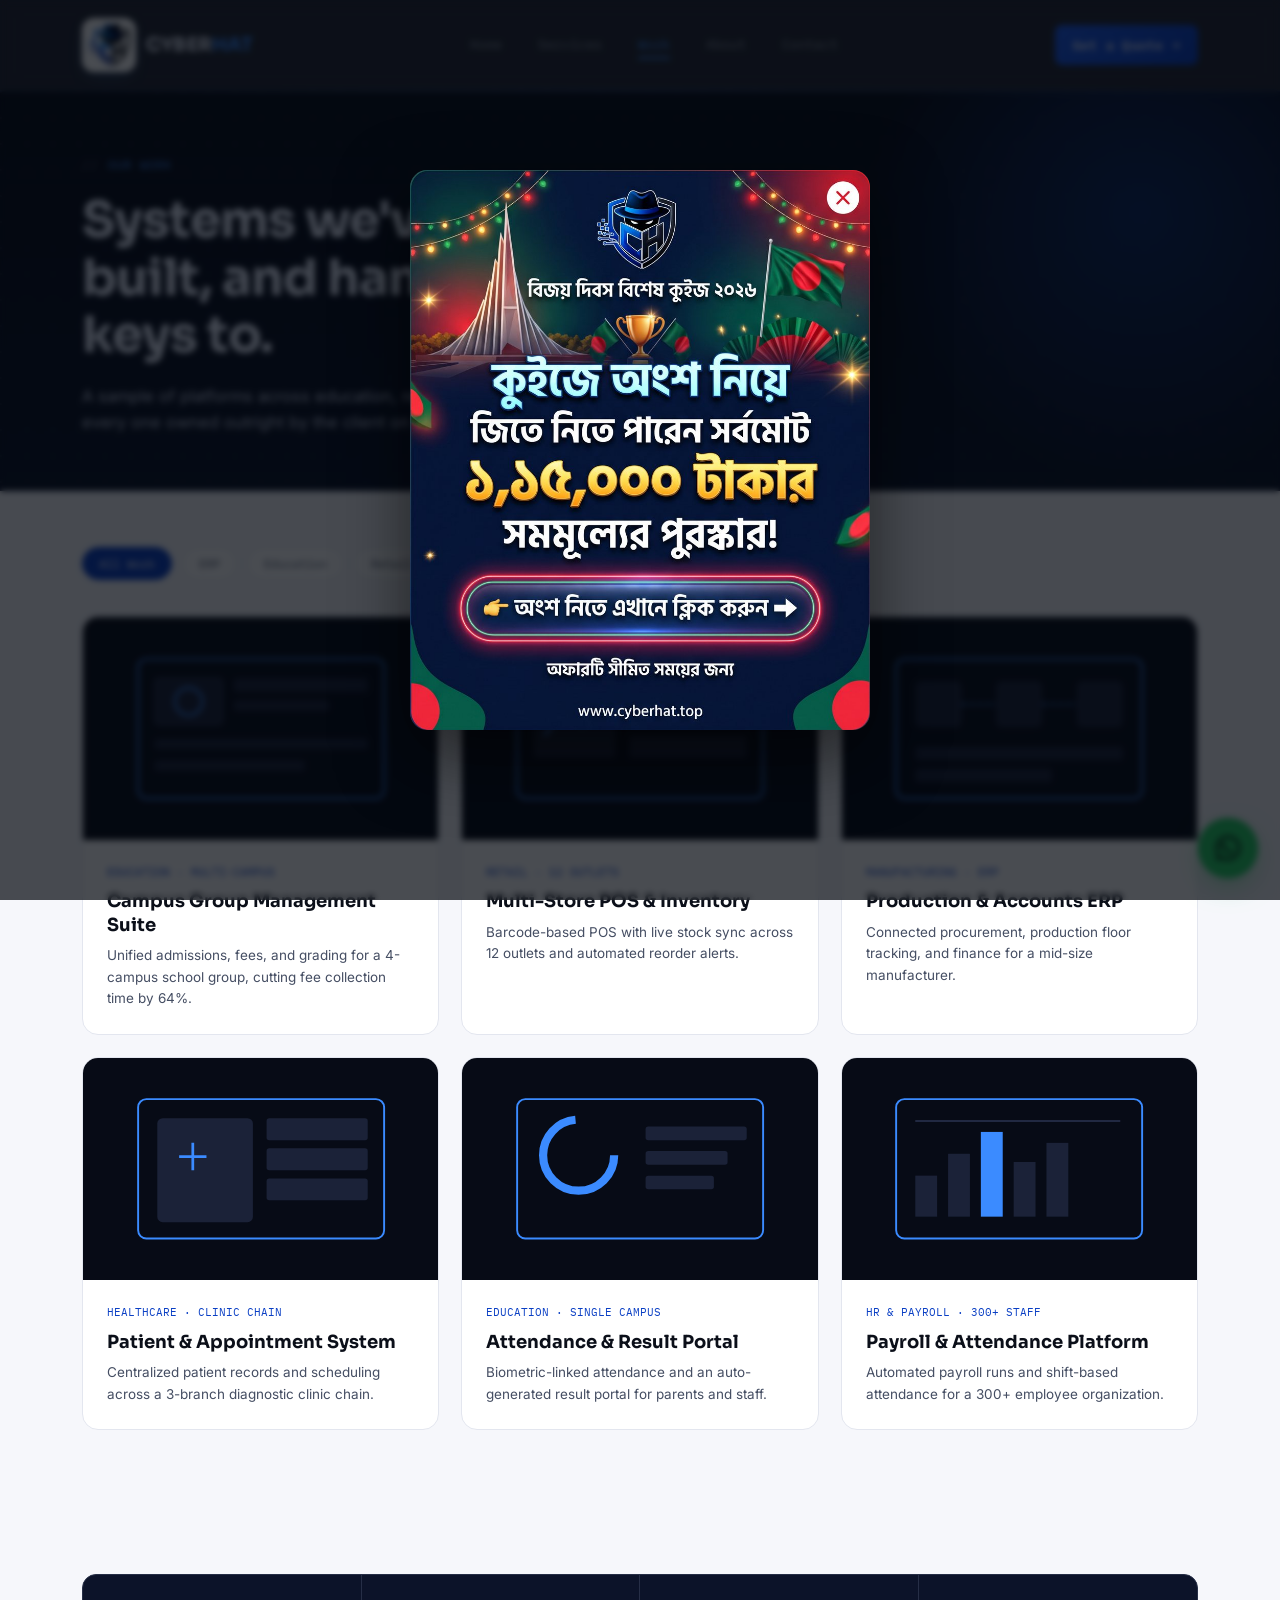
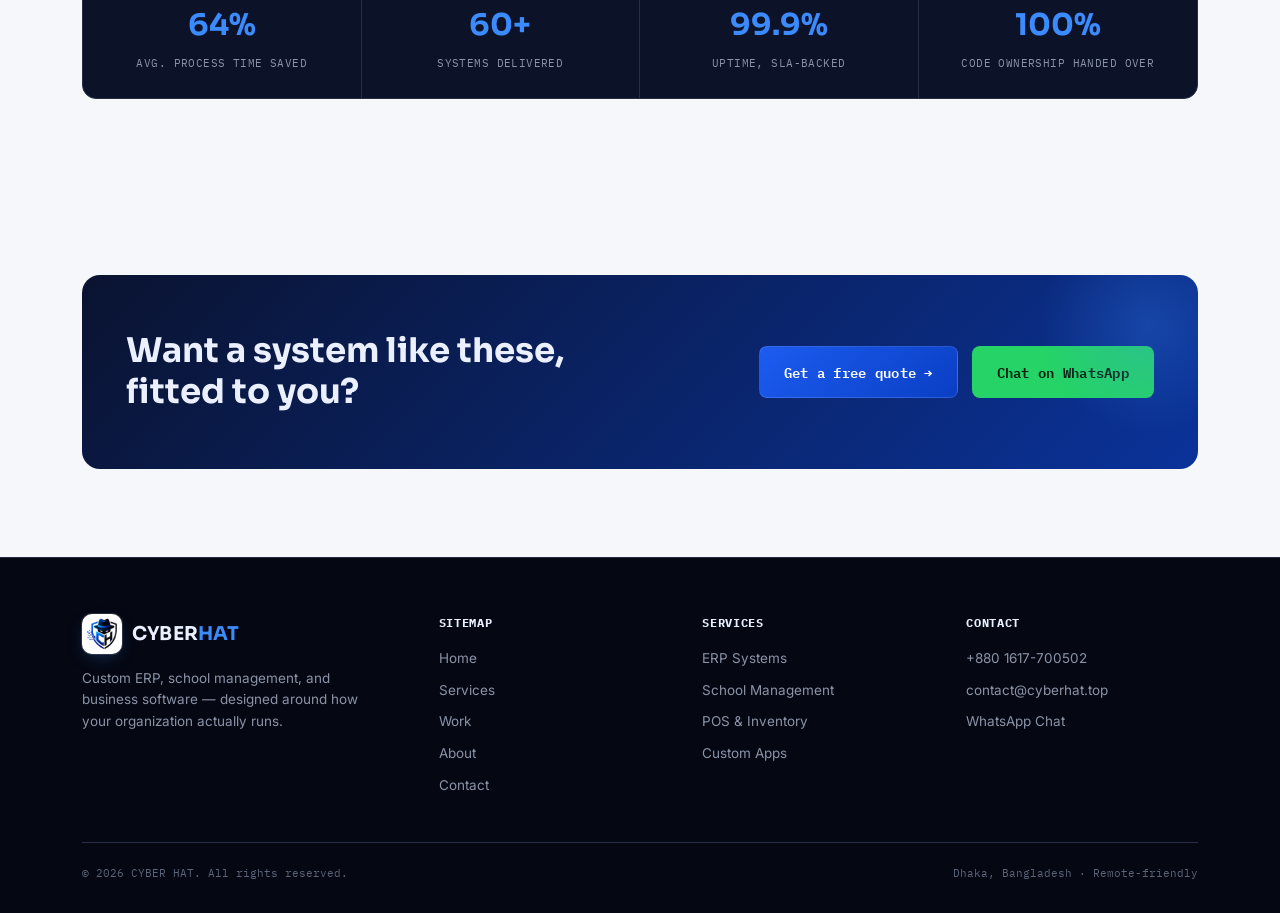
<file: work.html>
<!DOCTYPE html>
<html lang="en">
<head>
<meta charset="UTF-8">
<meta name="viewport" content="width=device-width, initial-scale=1, viewport-fit=cover">
<meta name="theme-color" content="#0B0F19">
<title>Our Work — Cyber Hat</title>
<meta name="description" content="Case studies and systems built by Cyber Hat across education, retail, healthcare and enterprise clients.">
<link rel="preconnect" href="https://fonts.googleapis.com">
<link rel="preconnect" href="https://fonts.gstatic.com" crossorigin>
<link href="https://fonts.googleapis.com/css2?family=Sora:wght@400;600;700;800&family=Inter:wght@400;500;600&family=IBM+Plex+Mono:wght@400;500&display=swap" rel="stylesheet">
<link rel="icon" type="image/png" href="favicon.png">
<link rel="apple-touch-icon" href="logo.png">
<link rel="stylesheet" href="style.css">
</head>
<body>

<header class="site-header">
  <nav class="nav">
    <a href="index.html" class="logo" aria-label="Cyber Hat — Home">
      <img class="logo-img" src="logo.png" alt="" width="54" height="54" decoding="async">
      <span class="logo-fallback" aria-hidden="true"><svg viewBox="0 0 32 32" fill="none"><path d="M16 3 L28 9.5 V22.5 L16 29 L4 22.5 V9.5 Z" stroke="#3B8BFF" stroke-width="1.8"/><path d="M10 14 L16 10 L22 14 M10 14 V20 L16 24 L22 20 V14" stroke="#3B8BFF" stroke-width="1.8" stroke-linejoin="round"/></svg></span>
      <span class="logo-word">CYBER<span>HAT</span></span>
    </a>
    <ul class="nav-links">
      <li><a href="index.html">Home</a></li>
      <li><a href="services.html">Services</a></li>
      <li><a href="work.html" class="active">Work</a></li>
      <li><a href="about.html">About</a></li>
      <li><a href="contact.html">Contact</a></li>
    </ul>
    <a class="nav-cta desktop-only" href="contact.html">Get a Quote →</a>
    <button class="nav-toggle" aria-label="Toggle menu" aria-expanded="false" aria-controls="mobile-menu">☰</button>
  </nav>
  <div class="mobile-menu" id="mobile-menu">
    <a href="index.html">Home</a>
    <a href="services.html">Services</a>
    <a href="work.html" class="active">Work</a>
    <a href="about.html">About</a>
    <a href="contact.html">Contact</a>
    <a class="nav-cta" href="contact.html">Get a Quote →</a>
  </div>
</header>

<section class="page-hero">
  <div class="wrap">
    <div class="crumb">OUR WORK</div>
    <h1>Systems we've drafted, built, and handed the keys to.</h1>
    <p class="lede">A sample of platforms across education, retail, and enterprise clients — every one owned outright by the client on delivery.</p>
  </div>
</section>

<section class="section-tight">
  <div class="wrap">
    <div class="filter-row reveal">
      <button class="filter-pill active" data-filter="all">All Work</button>
      <button class="filter-pill" data-filter="erp">ERP</button>
      <button class="filter-pill" data-filter="edu">Education</button>
      <button class="filter-pill" data-filter="retail">Retail</button>
      <button class="filter-pill" data-filter="health">Healthcare</button>
    </div>

    <div class="grid-3">

      <div class="work-card reveal" data-category="edu">
        <div class="work-visual">
          <svg viewBox="0 0 200 130"><rect x="10" y="14" width="180" height="102" rx="6" fill="none" stroke="#3B8BFF" stroke-width="1.4"/>
            <rect x="22" y="28" width="50" height="34" rx="3" fill="#1b2238" stroke="#2a3350"/>
            <rect x="80" y="28" width="98" height="10" rx="2" fill="#1b2238"/>
            <rect x="80" y="44" width="70" height="8" rx="2" fill="#1b2238"/>
            <rect x="22" y="72" width="156" height="8" rx="2" fill="#1b2238"/>
            <rect x="22" y="88" width="110" height="8" rx="2" fill="#1b2238"/>
            <circle cx="47" cy="45" r="10" fill="none" stroke="#3B8BFF" stroke-width="1.6"/>
          </svg>
        </div>
        <div class="work-body">
          <div class="tag">EDUCATION · MULTI-CAMPUS</div>
          <h3>Campus Group Management Suite</h3>
          <p>Unified admissions, fees, and grading for a 4-campus school group, cutting fee collection time by 64%.</p>
        </div>
      </div>

      <div class="work-card reveal" data-category="retail">
        <div class="work-visual">
          <svg viewBox="0 0 200 130"><rect x="10" y="14" width="180" height="102" rx="6" fill="none" stroke="#3B8BFF" stroke-width="1.4"/>
            <rect x="22" y="26" width="60" height="60" rx="3" fill="#1b2238"/>
            <path d="M30 70 L45 50 L58 62 L74 40" stroke="#3B8BFF" stroke-width="2" fill="none"/>
            <rect x="92" y="26" width="86" height="16" rx="2" fill="#1b2238"/>
            <rect x="92" y="48" width="86" height="16" rx="2" fill="#1b2238"/>
            <rect x="92" y="70" width="86" height="16" rx="2" fill="#1b2238"/>
          </svg>
        </div>
        <div class="work-body">
          <div class="tag">RETAIL · 12 OUTLETS</div>
          <h3>Multi-Store POS &amp; Inventory</h3>
          <p>Barcode-based POS with live stock sync across 12 outlets and automated reorder alerts.</p>
        </div>
      </div>

      <div class="work-card reveal" data-category="erp">
        <div class="work-visual">
          <svg viewBox="0 0 200 130"><rect x="10" y="14" width="180" height="102" rx="6" fill="none" stroke="#3B8BFF" stroke-width="1.4"/>
            <rect x="24" y="30" width="34" height="34" rx="4" fill="#1b2238"/>
            <rect x="83" y="30" width="34" height="34" rx="4" fill="#1b2238"/>
            <rect x="142" y="30" width="34" height="34" rx="4" fill="#1b2238"/>
            <path d="M58 47 H83 M117 47 H142" stroke="#3B8BFF" stroke-width="1.4" stroke-dasharray="3 3"/>
            <rect x="24" y="78" width="152" height="10" rx="2" fill="#1b2238"/>
            <rect x="24" y="94" width="100" height="10" rx="2" fill="#1b2238"/>
          </svg>
        </div>
        <div class="work-body">
          <div class="tag">MANUFACTURING · ERP</div>
          <h3>Production &amp; Accounts ERP</h3>
          <p>Connected procurement, production floor tracking, and finance for a mid-size manufacturer.</p>
        </div>
      </div>

      <div class="work-card reveal" data-category="health">
        <div class="work-visual">
          <svg viewBox="0 0 200 130"><rect x="10" y="14" width="180" height="102" rx="6" fill="none" stroke="#3B8BFF" stroke-width="1.4"/>
            <rect x="24" y="28" width="70" height="76" rx="4" fill="#1b2238"/>
            <path d="M50 46 v20 M40 56 h20" stroke="#3B8BFF" stroke-width="2"/>
            <rect x="104" y="28" width="74" height="16" rx="2" fill="#1b2238"/>
            <rect x="104" y="50" width="74" height="16" rx="2" fill="#1b2238"/>
            <rect x="104" y="72" width="74" height="16" rx="2" fill="#1b2238"/>
          </svg>
        </div>
        <div class="work-body">
          <div class="tag">HEALTHCARE · CLINIC CHAIN</div>
          <h3>Patient &amp; Appointment System</h3>
          <p>Centralized patient records and scheduling across a 3-branch diagnostic clinic chain.</p>
        </div>
      </div>

      <div class="work-card reveal" data-category="edu">
        <div class="work-visual">
          <svg viewBox="0 0 200 130"><rect x="10" y="14" width="180" height="102" rx="6" fill="none" stroke="#3B8BFF" stroke-width="1.4"/>
            <circle cx="55" cy="55" r="26" fill="none" stroke="#3B8BFF" stroke-width="6" stroke-dasharray="120 163"/>
            <rect x="104" y="34" width="74" height="10" rx="2" fill="#1b2238"/>
            <rect x="104" y="52" width="60" height="10" rx="2" fill="#1b2238"/>
            <rect x="104" y="70" width="50" height="10" rx="2" fill="#1b2238"/>
          </svg>
        </div>
        <div class="work-body">
          <div class="tag">EDUCATION · SINGLE CAMPUS</div>
          <h3>Attendance &amp; Result Portal</h3>
          <p>Biometric-linked attendance and an auto-generated result portal for parents and staff.</p>
        </div>
      </div>

      <div class="work-card reveal" data-category="erp">
        <div class="work-visual">
          <svg viewBox="0 0 200 130"><rect x="10" y="14" width="180" height="102" rx="6" fill="none" stroke="#3B8BFF" stroke-width="1.4"/>
            <rect x="24" y="70" width="16" height="30" fill="#1b2238"/>
            <rect x="48" y="54" width="16" height="46" fill="#1b2238"/>
            <rect x="72" y="38" width="16" height="62" fill="#3B8BFF"/>
            <rect x="96" y="60" width="16" height="40" fill="#1b2238"/>
            <rect x="120" y="46" width="16" height="54" fill="#1b2238"/>
            <path d="M24 30 h150" stroke="#2a3350" stroke-width="1"/>
          </svg>
        </div>
        <div class="work-body">
          <div class="tag">HR &amp; PAYROLL · 300+ STAFF</div>
          <h3>Payroll &amp; Attendance Platform</h3>
          <p>Automated payroll runs and shift-based attendance for a 300+ employee organization.</p>
        </div>
      </div>

    </div>
  </div>
</section>

<section>
  <div class="wrap">
    <div class="stats-strip reveal">
      <div class="stat-cell"><div class="val">64%</div><div class="lbl">Avg. process time saved</div></div>
      <div class="stat-cell"><div class="val">60+</div><div class="lbl">Systems delivered</div></div>
      <div class="stat-cell"><div class="val">99.9%</div><div class="lbl">Uptime, SLA-backed</div></div>
      <div class="stat-cell"><div class="val">100%</div><div class="lbl">Code ownership handed over</div></div>
    </div>
  </div>
</section>

<section>
  <div class="wrap">
    <div class="cta-band reveal">
      <h2>Want a system like these, fitted to you?</h2>
      <div class="cta-actions">
        <a class="btn btn-primary" href="contact.html">Get a free quote →</a>
        <a class="btn btn-whatsapp" href="https://wa.me/8801617700502" target="_blank" rel="noopener">Chat on WhatsApp</a>
      </div>
    </div>
  </div>
</section>

<footer class="site-footer">
  <div class="wrap">
    <div class="foot-grid">
      <div class="foot-col">
        <div class="foot-brand">
          <img class="logo-img foot-logo" src="logo.png" alt="" width="40" height="40" loading="lazy" decoding="async">
          <span class="logo-fallback" aria-hidden="true"><svg width="26" height="26" viewBox="0 0 32 32" fill="none"><path d="M16 3 L28 9.5 V22.5 L16 29 L4 22.5 V9.5 Z" stroke="#3B8BFF" stroke-width="1.8"/><path d="M10 14 L16 10 L22 14 M10 14 V20 L16 24 L22 20 V14" stroke="#3B8BFF" stroke-width="1.8" stroke-linejoin="round"/></svg></span>
          <span class="logo-word">CYBER<span>HAT</span></span>
        </div>
        <p class="foot-desc">Custom ERP, school management, and business software — designed around how your organization actually runs.</p>
      </div>
      <div class="foot-col">
        <h4>Sitemap</h4>
        <a href="index.html">Home</a>
        <a href="services.html">Services</a>
        <a href="work.html">Work</a>
        <a href="about.html">About</a>
        <a href="contact.html">Contact</a>
      </div>
      <div class="foot-col">
        <h4>Services</h4>
        <a href="services.html">ERP Systems</a>
        <a href="services.html">School Management</a>
        <a href="services.html">POS &amp; Inventory</a>
        <a href="services.html">Custom Apps</a>
      </div>
      <div class="foot-col">
        <h4>Contact</h4>
        <a href="tel:+8801617700502">+880 1617-700502</a>
        <a href="mailto:contact@cyberhat.top">contact@cyberhat.top</a>
        <a href="https://wa.me/8801617700502" target="_blank" rel="noopener">WhatsApp Chat</a>
      </div>
    </div>
    <div class="foot-bottom">
      <span>© 2026 CYBER HAT. All rights reserved.</span>
      <span>Dhaka, Bangladesh · Remote-friendly</span>
    </div>
  </div>
</footer>

<div class="wa-float">
  <span class="wa-tooltip">Chat with us</span>
  <a class="wa-btn" href="https://wa.me/8801617700502?text=Hi%20Cyber%20Hat%2C%20I%27d%20like%20to%20talk%20about%20a%20software%20project." target="_blank" rel="noopener" aria-label="Chat on WhatsApp">
    <svg viewBox="0 0 24 24" fill="#06210F"><path d="M12 2C6.5 2 2 6.5 2 12c0 1.9.5 3.7 1.5 5.3L2 22l4.9-1.3C8.4 21.6 10.2 22 12 22c5.5 0 10-4.5 10-10S17.5 2 12 2zm0 18c-1.6 0-3.1-.4-4.4-1.2l-.3-.2-3 .8.8-2.9-.2-.3C4.4 15 4 13.5 4 12c0-4.4 3.6-8 8-8s8 3.6 8 8-3.6 8-8 8zm4.4-5.9c-.2-.1-1.4-.7-1.7-.8-.2-.1-.4-.1-.6.1-.2.2-.6.8-.8 1-.1.2-.3.2-.5.1-.7-.3-1.4-.7-2-1.3-.5-.5-1-1.1-1.4-1.7-.1-.2 0-.4.1-.5.1-.1.2-.3.4-.4.1-.1.2-.3.2-.4.1-.2 0-.3 0-.4-.1-.1-.6-1.4-.8-1.9-.2-.5-.4-.4-.6-.4h-.5c-.2 0-.4.1-.6.3-.2.2-.8.8-.8 1.9s.8 2.2.9 2.4c.1.2 1.6 2.4 3.8 3.4.5.2.9.4 1.3.5.5.2 1 .1 1.4.1.4-.1 1.4-.6 1.6-1.1.2-.5.2-1 .1-1.1-.1-.1-.2-.2-.4-.3z"/></svg>
  </a>
</div>

<script src="script.js"></script>
</body>
</html>
</file>
<file: style.css>
/* ============ CYBER HAT — shared stylesheet ============ */
:root{
  --ink:#070B16;
  --panel:#141a2b;
  --panel-2:#1b2238;
  --paper:#F6F7FB;
  --line:#E3E6EF;
  --line-dark:#262e46;
  --signal:#3B8BFF;
  --brand:#0A3FC4;
  --brand-2:#1C5CF0;
  --signal-dim:#0A3FC4;
  --amber:#FFB020;
  --text-dark:#0B0F19;
  --text-light:#EAF0FF;
  --muted:#8B93A7;
  --muted-2:#5b6478;
  --display:'Sora', sans-serif;
  --body:'Inter', sans-serif;
  --mono:'IBM Plex Mono', monospace;
}

*{margin:0; padding:0; box-sizing:border-box;}
html{scroll-behavior:smooth;}
body{
  background:var(--paper);
  color:var(--text-dark);
  font-family:var(--body);
  line-height:1.6;
  overflow-x:hidden;
}
@media (prefers-reduced-motion: reduce){
  *{animation-duration:0.01ms !important; animation-iteration-count:1 !important; transition-duration:0.01ms !important; scroll-behavior:auto !important;}
}
img,svg{display:block; max-width:100%;}
a{color:inherit; text-decoration:none;}
ul{list-style:none;}
button{font-family:inherit; cursor:pointer;}

.wrap{max-width:1180px; margin:0 auto; padding:0 32px;}
@media(max-width:600px){.wrap{padding:0 20px;}}

a:focus-visible, button:focus-visible, input:focus-visible, textarea:focus-visible, select:focus-visible{
  outline:2px solid var(--amber);
  outline-offset:2px;
}

/* ---------- header / nav ---------- */
header.site-header{
  position:sticky; top:0; z-index:50;
  background:rgba(11,15,25,0.85);
  backdrop-filter:blur(10px);
  border-bottom:1px solid var(--line-dark);
}
.nav{
  display:flex; align-items:center; justify-content:space-between;
  padding:18px 32px; max-width:1180px; margin:0 auto;
}
.logo{display:flex; align-items:center; gap:10px; color:var(--text-light); flex-shrink:0; min-height:44px;}
.logo svg{width:30px; height:30px;}
.logo-img{
  width:54px; height:54px; object-fit:contain; display:block; flex-shrink:0;
  background:#fff; border-radius:12px; padding:3px;
  box-shadow:0 0 0 1px rgba(255,255,255,0.14), 0 6px 18px -6px rgba(59,139,255,0.35);
}
.logo-fallback{display:none; align-items:center;}
.no-logo-img .logo-img{display:none;}
.no-logo-img .logo-fallback{display:flex;}
.foot-logo{width:40px; height:40px; border-radius:10px;}
.logo-word{font-family:var(--display); font-weight:700; font-size:19px; letter-spacing:0.01em;}
.logo-word span{color:var(--signal);}
.nav-links{display:flex; gap:8px; align-items:center; font-family:var(--mono); font-size:13px;}
.nav-links a{
  color:var(--muted); padding:8px 14px; border-radius:6px; position:relative;
  transition:color 0.2s, background 0.2s;
}
.nav-links a:hover{color:var(--text-light); background:var(--panel);}
.nav-links a.active{color:var(--signal);}
.nav-links a.active::after{
  content:""; position:absolute; left:14px; right:14px; bottom:2px; height:2px; background:var(--signal);
}
.nav-cta{
  font-family:var(--mono); font-size:12.5px; letter-spacing:0.02em;
  background:linear-gradient(135deg,var(--brand-2),var(--brand)); color:#fff; padding:10px 18px; border-radius:7px;
  font-weight:600; transition:background 0.2s, transform 0.15s;
  display:inline-flex; align-items:center; gap:8px;
}
.nav-cta:hover{filter:brightness(1.15); transform:translateY(-1px);}
.nav-toggle{display:none; background:none; border:1px solid var(--line-dark); border-radius:8px; color:var(--text-light); font-size:20px; width:44px; height:44px; line-height:1; align-items:center; justify-content:center;}
@media(max-width:900px){
  .nav-links{display:none;}
  .nav-cta.desktop-only{display:none;}
  .nav-toggle{display:inline-flex;}
}
.mobile-menu{
  max-height:calc(100vh - 76px); overflow-y:auto; -webkit-overflow-scrolling:touch;
  display:none; flex-direction:column; gap:2px; padding:10px 20px 22px;
  background:var(--ink); border-bottom:1px solid var(--line-dark);
}
.mobile-menu.open{display:flex;}
.mobile-menu a{
  font-family:var(--mono); font-size:14.5px; color:var(--muted); padding:15px 6px;
  border-bottom:1px solid var(--line-dark);
}
.mobile-menu a.active{color:var(--signal);}
.mobile-menu .nav-cta{margin-top:14px; justify-content:center;}

/* ---------- page hero band (dark) ---------- */
.page-hero{
  background:var(--ink);
  color:var(--text-light);
  padding:64px 0 56px;
  position:relative;
  overflow:hidden;
}
.page-hero::before{
  content:"";
  position:absolute; inset:0;
  background-image: radial-gradient(circle at 1px 1px, rgba(255,255,255,0.06) 1px, transparent 0);
  background-size:26px 26px;
  pointer-events:none;
}
.crumb{
  font-family:var(--mono); font-size:12px; color:var(--signal); letter-spacing:0.08em;
  display:flex; align-items:center; gap:10px; margin-bottom:18px; position:relative;
}
.crumb::before{content:"//"; color:var(--muted-2);}
.page-hero h1{
  font-family:var(--display); font-weight:700; font-size:clamp(30px,4.4vw,50px);
  letter-spacing:-0.01em; max-width:16ch; position:relative;
}
.page-hero .lede{
  margin-top:18px; font-size:16.5px; color:#c3cbe0; max-width:56ch; position:relative;
}

/* ---------- generic section ---------- */
section{padding:88px 0;}
.section-tight{padding:56px 0;}
.section-head{
  display:flex; justify-content:space-between; align-items:flex-end; gap:24px;
  margin-bottom:48px; padding-bottom:18px; border-bottom:1px solid var(--line);
}
.section-tag{font-family:var(--mono); font-size:12px; color:var(--signal-dim); letter-spacing:0.08em;}
.section-tag::before{content:"// ";}
h2{font-family:var(--display); font-weight:700; font-size:clamp(24px,3vw,34px); margin-top:8px; max-width:22ch;}
.section-note{font-family:var(--mono); font-size:12px; color:var(--muted-2); max-width:30ch; text-align:right;}
@media(max-width:700px){
  .section-head{flex-direction:column; align-items:flex-start;}
  .section-note{text-align:left;}
}
.dark-section{background:var(--ink); color:var(--text-light);}
.dark-section h2{color:var(--text-light);}
.dark-section .section-head{border-bottom:1px solid var(--line-dark);}

/* ---------- buttons ---------- */
.btn{
  font-family:var(--mono); font-size:13.5px; letter-spacing:0.02em;
  padding:14px 24px; border-radius:8px; display:inline-flex; align-items:center; gap:10px;
  transition:transform 0.15s ease, background 0.2s, box-shadow 0.2s;
  border:1px solid transparent;
}
.btn-primary{background:linear-gradient(135deg,var(--brand-2),var(--brand)); color:#fff; font-weight:600; border-color:rgba(255,255,255,0.12);}
.btn-primary:hover{transform:translateY(-2px); box-shadow:0 12px 28px -8px rgba(28,92,240,0.7);}
.btn-outline{border-color:var(--line-dark); color:var(--text-light);}
.btn-outline:hover{border-color:var(--signal); color:var(--signal);}
.btn-outline.on-light{border-color:var(--line); color:var(--text-dark);}
.btn-outline.on-light:hover{border-color:var(--signal-dim); color:var(--signal-dim);}
.btn-whatsapp{background:#25D366; color:#06210F; font-weight:600;}
.btn-whatsapp:hover{transform:translateY(-2px); box-shadow:0 10px 24px -8px rgba(37,211,102,0.6);}

/* ---------- terminal / hero visual ---------- */
.terminal{
  background:var(--panel);
  border:1px solid var(--line-dark);
  border-radius:12px;
  overflow:hidden;
  box-shadow:0 30px 60px -30px rgba(0,0,0,0.6);
}
.terminal-bar{
  display:flex; align-items:center; gap:8px;
  padding:12px 16px; background:var(--panel-2); border-bottom:1px solid var(--line-dark);
}
.terminal-bar span{width:10px; height:10px; border-radius:50%; background:#3a4260;}
.terminal-bar .lbl{
  margin-left:10px; font-family:var(--mono); font-size:11px; color:var(--muted);
}
.terminal-body{padding:22px 20px; font-family:var(--mono); font-size:13.5px; color:#c9d3e8; min-height:190px;}
.terminal-body .line{margin-bottom:8px;}
.terminal-body .prompt{color:var(--signal);}
.terminal-body .out{color:var(--muted);}
.caret{display:inline-block; width:8px; height:16px; background:var(--signal); vertical-align:middle; animation:blink 1s steps(2) infinite;}
@keyframes blink{50%{opacity:0;}}

/* ---------- cards / grids ---------- */
.grid-3{display:grid; grid-template-columns:repeat(3,1fr); gap:22px;}
.grid-2{display:grid; grid-template-columns:1fr 1fr; gap:22px;}
@media(max-width:900px){.grid-3{grid-template-columns:repeat(2,1fr);}}
@media(max-width:640px){.grid-3, .grid-2{grid-template-columns:1fr;}}

.card{
  background:#fff; border:1px solid var(--line); border-radius:14px; padding:28px;
  transition:transform 0.2s ease, box-shadow 0.2s ease, border-color 0.2s;
}
.card:hover{transform:translateY(-4px); box-shadow:0 20px 40px -24px rgba(11,15,25,0.25); border-color:#d3d8e8;}
.card .tag{font-family:var(--mono); font-size:10.5px; color:var(--signal-dim); letter-spacing:0.05em;}
.card h3{font-family:var(--display); font-size:18.5px; font-weight:700; margin:12px 0 8px;}
.card p{font-size:14px; color:#454e63;}
.card-icon{
  width:42px; height:42px; border-radius:10px; background:#e8efff;
  display:flex; align-items:center; justify-content:center; margin-bottom:16px;
}
.chip-row{margin-top:16px; display:flex; flex-wrap:wrap; gap:6px;}
.chip{font-family:var(--mono); font-size:10px; border:1px solid var(--line); padding:4px 9px; border-radius:20px; color:var(--muted-2);}

.dark-card{
  background:var(--panel); border:1px solid var(--line-dark); border-radius:14px; padding:28px; color:var(--text-light);
  transition:transform 0.2s ease, border-color 0.2s;
}
.dark-card:hover{transform:translateY(-4px); border-color:var(--signal-dim);}
.dark-card h3{font-family:var(--display); font-weight:700; font-size:18px; margin:12px 0 8px;}
.dark-card p{font-size:14px; color:var(--muted);}

/* ---------- stats strip ---------- */
.stats-strip{
  display:grid; grid-template-columns:repeat(4,1fr);
  border:1px solid var(--line-dark); border-radius:14px; overflow:hidden; background:var(--panel);
}
.stat-cell{padding:26px 20px; border-right:1px solid var(--line-dark); text-align:center;}
.stat-cell:last-child{border-right:none;}
.stat-cell .val{font-family:var(--display); font-size:30px; font-weight:700; color:var(--signal);}
.stat-cell .lbl{margin-top:6px; font-family:var(--mono); font-size:10.5px; color:var(--muted); letter-spacing:0.04em; text-transform:uppercase;}
@media(max-width:700px){.stats-strip{grid-template-columns:repeat(2,1fr);} .stat-cell{border-bottom:1px solid var(--line-dark);}}

/* ---------- process rows ---------- */
.proc-row{
  display:grid; grid-template-columns:110px 1fr 1.3fr; gap:22px;
  padding:26px 0; border-bottom:1px solid var(--line); align-items:start;
}
.proc-row:first-child{border-top:1px solid var(--line);}
.proc-num{font-family:var(--mono); font-size:13px; color:var(--signal-dim);}
.proc-row h3{font-family:var(--display); font-size:17.5px; font-weight:700; padding-top:2px;}
.proc-row p{font-size:14px; color:#454e63; padding-top:2px;}
@media(max-width:700px){
  .proc-row{grid-template-columns:60px 1fr;}
  .proc-row p{grid-column:1/-1;}
}

/* ---------- CTA band ---------- */
.cta-band{
  background:var(--ink); color:var(--text-light); border-radius:18px; padding:56px 44px;
  display:flex; justify-content:space-between; align-items:center; gap:30px; flex-wrap:wrap;
  position:relative; overflow:hidden;
}
.cta-band::after{
  content:""; position:absolute; right:-60px; top:-60px; width:220px; height:220px; border-radius:50%;
  background:radial-gradient(circle, rgba(59,139,255,0.25), transparent 70%);
}
.cta-band h2{color:var(--text-light); margin:0; max-width:18ch;}
.cta-actions{display:flex; gap:14px; flex-wrap:wrap; position:relative;}

/* ---------- footer ---------- */
footer.site-footer{background:var(--ink); color:var(--muted); padding:56px 0 30px; border-top:1px solid var(--line-dark);}
.foot-grid{display:grid; grid-template-columns:1.4fr 1fr 1fr 1fr; gap:32px; padding-bottom:36px; border-bottom:1px solid var(--line-dark);}
.foot-col h4{font-family:var(--mono); font-size:11.5px; letter-spacing:0.06em; color:var(--text-light); text-transform:uppercase; margin-bottom:16px;}
.foot-col a, .foot-col p{display:block; font-size:13.5px; color:var(--muted); margin-bottom:10px;}
.foot-col a:hover{color:var(--signal);}
.foot-brand{display:flex; align-items:center; gap:10px; margin-bottom:14px;}
.foot-brand .logo-word{color:var(--text-light);}
.foot-desc{font-size:13.5px; color:var(--muted); max-width:34ch; margin-bottom:0;}
.foot-bottom{
  display:flex; justify-content:space-between; flex-wrap:wrap; gap:12px;
  font-family:var(--mono); font-size:11px; color:var(--muted-2); padding-top:22px;
}
@media(max-width:800px){.foot-grid{grid-template-columns:1fr 1fr;}}
@media(max-width:500px){.foot-grid{grid-template-columns:1fr;}}

/* ---------- floating WhatsApp button ---------- */
.wa-float{
  position:fixed; right:22px; bottom:22px; z-index:100;
  display:flex; align-items:center; gap:10px;
}
.wa-btn{
  width:60px; height:60px; border-radius:50%; background:#25D366;
  display:flex; align-items:center; justify-content:center;
  box-shadow:0 10px 30px -8px rgba(37,211,102,0.65);
  position:relative;
}
.wa-btn svg{width:30px; height:30px;}
.wa-btn::before{
  content:""; position:absolute; inset:0; border-radius:50%; background:#25D366;
  animation:wa-pulse 2.2s ease-out infinite;
  z-index:-1;
}
@keyframes wa-pulse{
  0%{transform:scale(1); opacity:0.55;}
  100%{transform:scale(1.9); opacity:0;}
}
.wa-tooltip{
  font-family:var(--mono); font-size:12px; background:var(--ink); color:var(--text-light);
  padding:8px 12px; border-radius:8px; white-space:nowrap;
  opacity:0; transform:translateX(6px); transition:opacity 0.2s, transform 0.2s; pointer-events:none;
}
.wa-float:hover .wa-tooltip{opacity:1; transform:translateX(0);}
@media(max-width:600px){
  .wa-float{right:16px; bottom:16px;}
  .wa-btn{width:54px; height:54px;}
  .wa-tooltip{display:none;}
}

/* ---------- contact page specifics ---------- */
.contact-grid{display:grid; grid-template-columns:1fr 1fr; gap:0; border:1px solid var(--line); border-radius:16px; overflow:hidden;}
.contact-info{background:var(--ink); color:var(--text-light); padding:48px;}
.contact-info h2{color:var(--text-light); max-width:none;}
.contact-form{padding:48px; background:#fff;}
.contact-list{margin-top:30px; display:flex; flex-direction:column; gap:18px;}
.contact-list a, .contact-list span{font-family:var(--mono); font-size:14px; display:flex; align-items:center; gap:12px; color:var(--text-light);}
.contact-list .ic{width:34px; height:34px; border-radius:8px; background:var(--panel-2); display:flex; align-items:center; justify-content:center; flex-shrink:0;}
.field{margin-bottom:20px;}
.field label{display:block; font-family:var(--mono); font-size:11px; letter-spacing:0.05em; text-transform:uppercase; color:var(--muted-2); margin-bottom:8px;}
.field input, .field select, .field textarea{
  width:100%; border:1px solid var(--line); border-radius:8px; background:#fbfbfd;
  padding:11px 12px; font-family:var(--body); font-size:14.5px; color:var(--text-dark); outline:none;
  transition:border-color 0.2s;
}
.field input:focus, .field select:focus, .field textarea:focus{border-color:var(--signal-dim);}
.field textarea{resize:vertical; min-height:90px;}
.submit-btn{
  margin-top:6px; width:100%; background:var(--ink); color:#fff; border:none; border-radius:8px;
  padding:14px 20px; font-family:var(--mono); font-size:13.5px; letter-spacing:0.02em; transition:background 0.2s;
}
.submit-btn:hover{background:var(--brand);}
.map-embed{border-radius:12px; overflow:hidden; border:1px solid var(--line); margin-top:26px;}
.map-embed iframe{width:100%; height:280px; border:0; display:block;}
@media(max-width:850px){.contact-grid{grid-template-columns:1fr;}}

/* ---------- about page specifics ---------- */
.value-row{display:grid; grid-template-columns:repeat(4,1fr); gap:20px;}
@media(max-width:900px){.value-row{grid-template-columns:repeat(2,1fr);}}
@media(max-width:560px){.value-row{grid-template-columns:1fr;}}
.team-grid{display:grid; grid-template-columns:repeat(4,1fr); gap:22px;}
@media(max-width:900px){.team-grid{grid-template-columns:repeat(2,1fr);}}
@media(max-width:560px){.team-grid{grid-template-columns:1fr;}}
.avatar{
  width:100%; aspect-ratio:1; border-radius:14px; background:var(--panel);
  display:flex; align-items:center; justify-content:center; margin-bottom:14px;
  font-family:var(--display); font-weight:700; font-size:26px; color:var(--signal);
  border:1px solid var(--line-dark);
}
.team-card{text-align:left;}
.team-card h3{font-size:16.5px;}
.team-card .role{font-family:var(--mono); font-size:11.5px; color:var(--muted); margin-top:-4px; margin-bottom:8px; display:block;}

/* ---------- work/portfolio page specifics ---------- */
.work-card{border-radius:16px; overflow:hidden; border:1px solid var(--line); background:#fff;}
.work-visual{
  aspect-ratio:16/10; background:var(--ink); position:relative; overflow:hidden;
  display:flex; align-items:center; justify-content:center;
}
.work-visual svg{width:80%; height:80%;}
.work-body{padding:24px;}
.work-body .tag{font-family:var(--mono); font-size:10.5px; color:var(--signal-dim);}
.work-body h3{font-family:var(--display); font-size:18px; font-weight:700; margin:10px 0 8px;}
.work-body p{font-size:13.5px; color:#454e63;}
.filter-row{display:flex; gap:10px; flex-wrap:wrap; margin-bottom:36px;}
.filter-pill{
  font-family:var(--mono); font-size:12px; padding:8px 16px; border-radius:20px;
  border:1px solid var(--line); color:var(--muted-2); background:#fff; transition:all 0.2s;
}
.filter-pill.active, .filter-pill:hover{background:var(--ink); color:#fff; border-color:var(--ink);}

/* ---------- reveal animation ---------- */
.reveal{opacity:0; transform:translateY(16px); transition:opacity 0.6s ease, transform 0.6s ease;}
.reveal.in{opacity:1; transform:translateY(0);}


/* ================= HOME HERO ================= */
.hero-grid{display:grid; grid-template-columns:1.1fr 0.9fr; gap:48px; align-items:center;}
.hero-actions{display:flex; gap:14px; margin-top:32px; flex-wrap:wrap;}
.hero-stats{margin-top:40px; display:flex; gap:34px; flex-wrap:wrap;}

/* ================= MOBILE FRIENDLY ================= */
html{-webkit-text-size-adjust:100%;}
.contact-list a, .contact-list span{word-break:break-word; min-width:0;}
.wa-float{right:max(22px, env(safe-area-inset-right)); bottom:max(22px, env(safe-area-inset-bottom));}

@media(max-width:900px){
  .hero-grid{grid-template-columns:1fr; gap:36px;}
  section{padding:68px 0;}
  .cta-band{padding:44px 32px;}
}

@media(max-width:700px){
  .nav{padding:8px 20px;}
  .logo-img{width:46px; height:46px; border-radius:10px;}
  .logo-word{font-size:17px;}
  section{padding:52px 0;}
  .section-tight{padding:36px 0;}
  .section-head{margin-bottom:32px;}
  .page-hero{padding:44px 0 40px;}
  .page-hero h1{max-width:none;}
  .page-hero .lede{font-size:15.5px;}
  h2{max-width:none;}
  .hero-actions{margin-top:26px;}
  .hero-actions .btn{flex:1 1 100%; justify-content:center;}
  .hero-stats{margin-top:30px; gap:22px;}
  .terminal-body{font-size:12px; min-height:170px; padding:18px 16px; overflow-x:auto;}
  .card, .dark-card{padding:22px;}
  .cta-band{padding:34px 22px; border-radius:14px;}
  .cta-band h2{max-width:none;}
  .cta-actions{width:100%;}
  .cta-actions .btn{flex:1 1 100%; justify-content:center;}
  .btn{padding:14px 20px;}
  .contact-info, .contact-form{padding:28px 20px;}
  .map-embed iframe{height:220px;}
  .contact-list a, .contact-list span{font-size:13px;}
  .field input, .field select, .field textarea{font-size:16px;} /* stops iOS zoom on focus */
  .stat-cell{padding:20px 12px;}
  .stat-cell .val{font-size:26px;}
  .work-body{padding:20px;}
  .filter-row{flex-wrap:nowrap; overflow-x:auto; margin:0 -20px 28px; padding:0 20px 6px; -webkit-overflow-scrolling:touch; scrollbar-width:none;}
  .filter-row::-webkit-scrollbar{display:none;}
  .filter-pill{white-space:nowrap; padding:10px 18px;}
  .foot-bottom{flex-direction:column;}
  footer.site-footer{padding:44px 0 90px;}
}

@media(max-width:380px){
  .wrap{padding:0 16px;}
  .nav{padding:10px 16px;}
}

/* no sticky hover-lift on touch screens */
@media(hover:none){
  .card:hover, .dark-card:hover, .btn-primary:hover, .btn-whatsapp:hover, .nav-cta:hover{transform:none;}
}


/* ================= BRAND POLISH ================= */
header.site-header{background:rgba(7,11,22,0.88); box-shadow:0 1px 0 rgba(59,139,255,0.12);}
header.site-header::after{
  content:""; position:absolute; left:0; right:0; bottom:-1px; height:1px;
  background:linear-gradient(90deg,transparent,rgba(59,139,255,0.55),transparent);
}
.page-hero{background:linear-gradient(180deg,#070B16 0%,#0A1226 100%);}
.page-hero::after{
  content:""; position:absolute; right:-140px; top:-160px; width:560px; height:560px; border-radius:50%;
  background:radial-gradient(circle,rgba(28,92,240,0.32),transparent 68%); pointer-events:none;
}
.page-hero .wrap{position:relative; z-index:1;}
.page-hero h1{letter-spacing:-0.02em; line-height:1.15;}
.crumb{color:var(--signal);}
.card{border-radius:16px; box-shadow:0 1px 2px rgba(7,11,22,0.04);}
.card:hover{border-color:rgba(10,63,196,0.35); box-shadow:0 24px 44px -26px rgba(10,63,196,0.35);}
.card-icon{background:linear-gradient(135deg,#e8efff,#dbe6ff);}
.dark-section{background:linear-gradient(180deg,#070B16,#0A1226);}
.dark-card{background:linear-gradient(180deg,#101830,#0C1329);}
.dark-card:hover{border-color:var(--brand-2);}
.stats-strip, .terminal{background:#0C1329;}
.terminal-bar{background:#121b36;}
.cta-band{background:linear-gradient(135deg,#0A1330,#0A3FC4 140%);}
.contact-info{background:linear-gradient(160deg,#070B16,#0A1230);}
.contact-list .ic{background:#121b36;}
.filter-pill.active, .filter-pill:hover{background:var(--brand); border-color:var(--brand);}
.field input:focus, .field select:focus, .field textarea:focus{border-color:var(--brand-2); box-shadow:0 0 0 3px rgba(28,92,240,0.15);}
footer.site-footer{background:#050813;}
.section-head{border-bottom-color:var(--line);}

/* ================= TEAM ================= */
.team-grid{gap:24px;}
.team-card{background:#fff; border:1px solid var(--line); border-radius:18px; padding:12px 12px 20px; transition:transform .2s, box-shadow .2s, border-color .2s;}
.team-card:hover{transform:translateY(-4px); border-color:rgba(10,63,196,0.35); box-shadow:0 24px 44px -26px rgba(10,63,196,0.35);}
.team-photo, .avatar{width:100%; aspect-ratio:4/5; border-radius:12px; overflow:hidden; margin-bottom:16px; position:relative;}
.team-photo img{width:100%; height:100%; object-fit:cover; object-position:50% 18%; max-width:none; transition:transform .5s;}
.team-card:hover .team-photo img{transform:scale(1.04);}
.team-photo::after{content:""; position:absolute; inset:0; background:linear-gradient(180deg,transparent 60%,rgba(7,11,22,0.28));}
.avatar{background:linear-gradient(145deg,#0C1329,#0A3FC4); color:#fff; border:none; font-size:30px; letter-spacing:0.04em;}
.team-card h3{font-family:var(--display); font-size:17px; font-weight:700; padding:0 8px; line-height:1.3;}
.team-card .role{padding:0 8px; margin:6px 0 0; color:var(--brand); font-weight:500; font-size:12px;}
.team-card .team-sub{padding:0 8px; margin-top:6px; font-size:13px; color:var(--muted-2);}
@media(max-width:560px){
  .team-grid{grid-template-columns:1fr 1fr; gap:12px;}
  .team-card{padding:8px 8px 16px; border-radius:14px;}
  .team-card h3{font-size:14.5px; padding:0 4px;}
  .team-card .role{font-size:11px; padding:0 4px;}
  .team-card .team-sub{display:none;}
  .avatar{font-size:24px;}
}

/* ================= FIXES ================= */
.terminal-bar .lbl{width:auto; height:auto; background:none; border-radius:0; white-space:nowrap;}
h2{line-height:1.2;}
h3{line-height:1.3;}
.page-hero h1{line-height:1.15;}

.team-photo::after{box-shadow:inset 0 0 0 1px rgba(7,11,22,0.08); border-radius:12px;}

html{overflow-x:hidden;}
</file>
